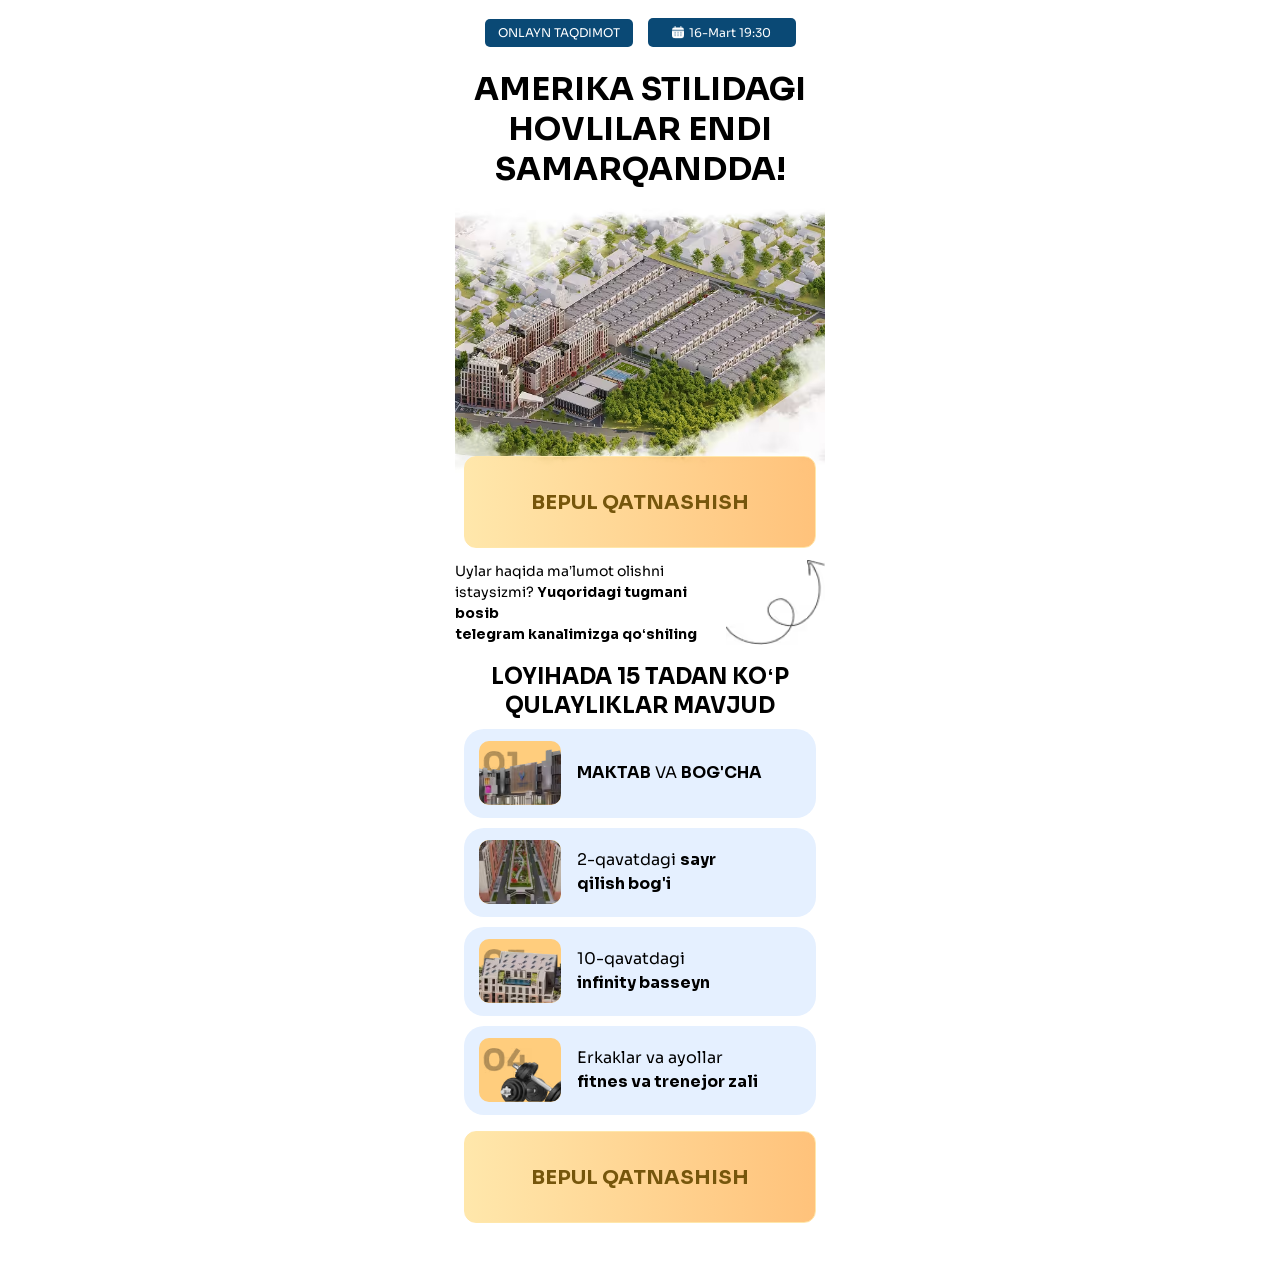
<file: index.html>
<!DOCTYPE html>
<html lang="uz">

<head>
    <meta charset="UTF-8">
    <meta name="viewport" content="width=device-width, initial-scale=1.0">
    <title>Yuksalish Group</title>
    <style>
       *{margin:0;padding:0;box-sizing:border-box}body, html{overflow-x:hidden}.hero{padding-top:18px;padding-bottom:28px}.hero__container{max-width:390px;margin:0 auto;padding:0 10px}.hero__top{display:flex;align-items:center;justify-content:center;margin-bottom:22px;gap:15px}.hero__top-min{border-radius:5px;max-width:148px;display:flex;align-items:center;justify-content:center;gap:5px;width:100%;padding:8px 11px;background-color:#0A4975;color:white}.hero__top-min p{font-family:Sora, sans-serif;font-weight:400;font-size:clamp(11px, 3.5vw, 12px);line-height:100%}.hero__title{font-family:Sora, sans-serif;font-weight:700;font-size:clamp(28px, 8.9vw, 32px);line-height:125%;text-align:center;text-transform:uppercase}.hero__images{max-width:460px;width:100%;height:auto;margin:0 auto;display:flex}.hero__btn{text-decoration:none;max-width:352px;width:100%;border:1.52px solid #FFE7AB;border-radius:12px;background:linear-gradient(89.53deg, #FFE7AB 0.41%, rgba(255, 151, 29, 0.584314) 99.53%), linear-gradient(107.93deg, #FFFFFF -70.77%, rgba(255, 255, 255, 0) 43%);font-family:Sora, sans-serif;font-weight:600;margin:0 auto;display:flex;align-items:center;justify-content:center;margin-bottom:12px;font-size:20px;line-height:100%;color:#76560C;padding:36px 0 34px 0;text-align:center}.hero__info{display:flex;align-items:center;justify-content:center;margin-bottom:18px}.hero__info p{font-family:Sora, sans-serif;font-weight:300;font-size:clamp(11px, 3.5vw, 14px);line-height:150%}.hero__info img{max-width:clamp(80px, 25vw, 99px);width:100%}.hero__info p span{font-weight:700}.hero__content{margin-bottom:16px}.hero__content-title{font-family:Sora, sans-serif;font-weight:700;font-size:22px;line-height:130%;text-align:center;text-transform:uppercase;margin-bottom:9px}.hero__nav{display:flex;flex-direction:column;justify-content:center;align-items:center;gap:10px}.hero__item{background-color:#E5F0FF;border-radius:20px;max-width:352px;width:100%;display:flex;align-items:center;gap:16px;padding:12px 0 13px 15px}.hero__item img{background:#FFCD7D;border-radius:10px}.hero__item p{font-family:Sora, sans-serif;font-weight:400;font-size:16px;line-height:150%}
    </style>
    <link rel="stylesheet" href="./css/main.css" media="print" onload="this.media='all'" />
    <noscript>
        <link rel="stylesheet" href="./css/main.css" />
    </noscript>
</head>

<body>
    <section class="hero">
        <div class="hero__container">
            <div class="hero__top">
                <div class="hero__top-min">
                    <p>ONLAYN TAQDIMOT</p>
                </div>
                <div class="hero__top-min">
                    <img src="./images/calendar.png" loading="lazy" decoding="async" width="12" height="13"
                        alt="calendar">
                    <p>16-Mart 19:30</p>
                </div>
            </div>

            <h1 class="hero__title">Amerika stilidagi hovlilar endi Samarqandda!</h1>

            <img class="hero__images" src="./images/mainImg.avif" loading="lazy" decoding="async" width="460"
                height="316" alt="main Img">

            <a class="hero__btn" style="margin-top: -33px; position: relative; z-index: 5;"
                href="https://t.me/+IgMAcJGWrtZjODMy">
                BEPUL QATNASHISH
            </a>

            <div class="hero__info">
                <p>Uylar haqida ma’lumot olishni <br> istaysizmi? <span>Yuqoridagi tugmani bosib <br> telegram
                        kanalimizga
                        qo‘shiling</span>
                </p>
                <img src="./images/arrow.avif" loading="lazy" decoding="async" alt="arrow">
            </div>


            <div class="hero__content">
                <h2 class="hero__content-title">loyihada 15 tadan ko‘p qulayliklar mavjud</h2>

                <ul class="hero__nav">
                    <li class="hero__item">
                        <img src="./images/info/1.avif" loading="lazy" decoding="async" width="82" height="64"
                            alt="images">
                        <p><b>MAKTAB</b> VA <b>BOG'CHA</b></p>
                    </li>
                    <li class="hero__item">
                        <img src="./images/info/2.avif" loading="lazy" decoding="async" width="82" height="64"
                            alt="images">
                        <p>2-qavatdagi <b>sayr <br> qilish bog'i</b></p>
                    </li>
                    <li class="hero__item">
                        <img src="./images/info/3.avif" loading="lazy" decoding="async" width="82" height="64"
                            alt="images">
                        <p>10-qavatdagi <br> <b>infinity basseyn</b></p>
                    </li>
                    <li class="hero__item">
                        <img src="./images/info/4.avif" loading="lazy" decoding="async" width="82" height="64"
                            alt="images">
                        <p>Erkaklar va ayollar <br> <b>fitnes va trenejor zali</b></p>
                    </li>
                </ul>
            </div>
            <a class="hero__btn" href="https://t.me/+IgMAcJGWrtZjODMy">
                BEPUL QATNASHISH
            </a>
        </div>
    </section>

    <!-- Meta Pixel Code -->
<script defer>
    !function(f,b,e,v,n,t,s)
    {if(f.fbq)return;n=f.fbq=function(){n.callMethod?
    n.callMethod.apply(n,arguments):n.queue.push(arguments)};
    if(!f._fbq)f._fbq=n;n.push=n;n.loaded=!0;n.version='2.0';
    n.queue=[];t=b.createElement(e);t.async=!0;
    t.src=v;s=b.getElementsByTagName(e)[0];
    s.parentNode.insertBefore(t,s)}(window, document,'script',
    'https://connect.facebook.net/en_US/fbevents.js');
    fbq('init', '1287416669921836');
    fbq('track', 'PageView');
    </script>
    <noscript><img height="1" width="1" style="display:none"
    src="https://www.facebook.com/tr?id=1287416669921836&ev=PageView&noscript=1"
    /></noscript>
    <!-- End Meta Pixel Code -->
</body>

</html>
</file>
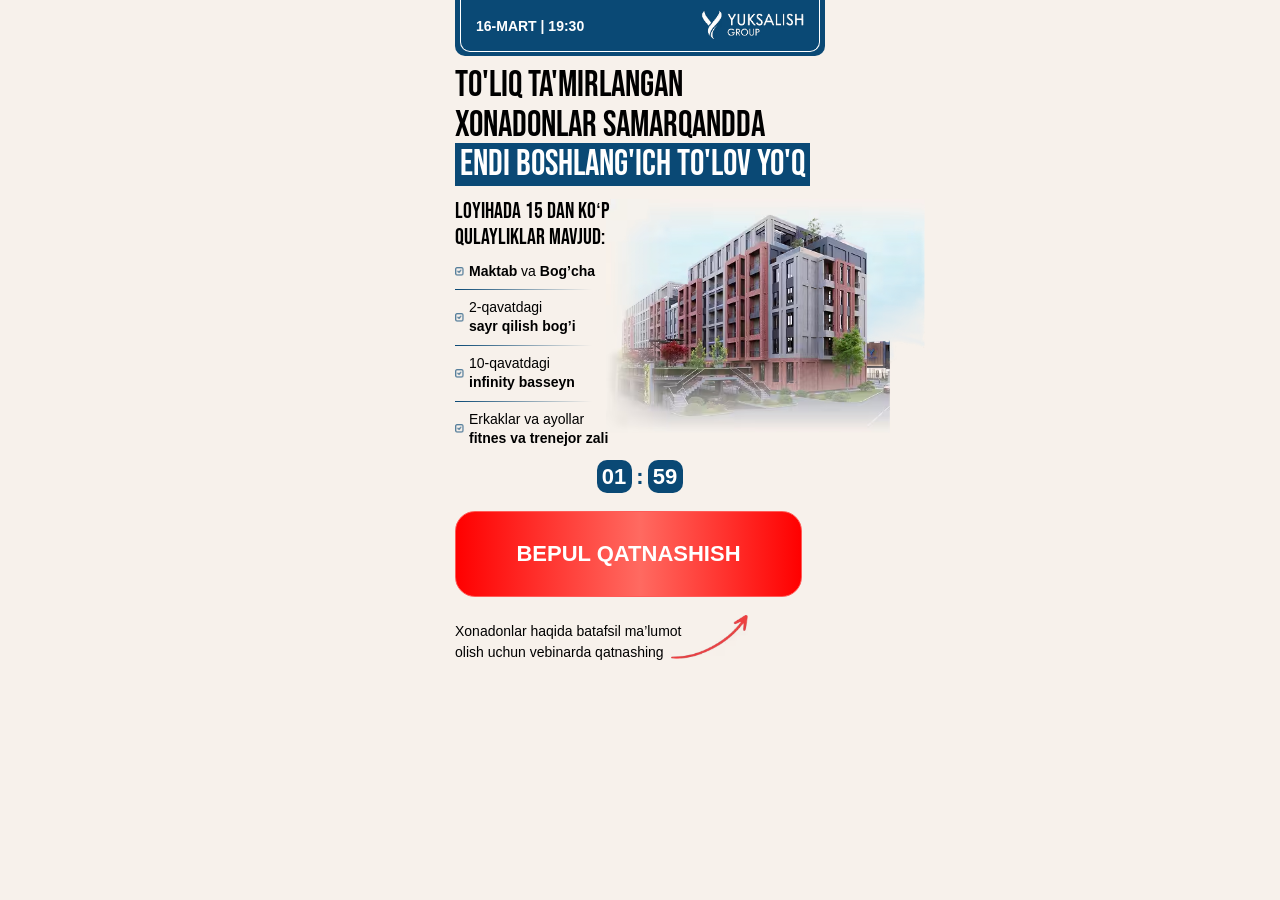
<file: a/index.html>
<!DOCTYPE html>
<html lang="uz">

<head>
    <meta charset="UTF-8">
    <meta name="viewport" content="width=device-width, initial-scale=1.0">
    <title>Yuksalish Group</title>
    <style>
*{margin:0;padding:0;box-sizing:border-box}body, html{overflow-x:hidden}body{background-color:#F7F1EB}.hero{padding-bottom:31px}.hero__container{max-width:390px;margin:0 auto;padding:0 10px}.hero__top{background-color:#0A4975;border-radius:0 0 10px 10px;padding:0 5px 4px 5px;margin-bottom:10px}.hero__top-min{display:flex;align-items:center;justify-content:space-between;border:0.5px solid #FFFFFF;border-radius:0 0 10px 10px;border-top:none;padding:10px 15px 10px 15px}.hero__top-min p{font-family:Montserrat, sans-serif;font-weight:600;font-size:14px;line-height:100%;text-transform:uppercase;color:white}.hero__title{font-family:"Bebas Neue" , sans-serif;font-weight:400;font-size:clamp(30px, 9.4vw, 36px);line-height:110%;text-transform:uppercase;margin-bottom:14px}.hero__title span{color:white;background-color:#0A4975;padding:0 5px 0 5px}.hero__content{position:relative;margin-bottom:13px}.hero__content h2{font-family:"Bebas Neue" , sans-serif;font-weight:400;font-size:22px;position:relative;z-index:4;line-height:120%;margin-bottom:10px}.hero__nav{display:flex;flex-direction:column;gap:8px;list-style:none;position:relative;z-index:4}.hero__item{display:flex;align-items:center;gap:5px;position:relative;padding-bottom:10px}.hero__items{display:flex;align-items:center;gap:5px}.hero__item::after{content:"";position:absolute;left:0;max-width:137px;width:100%;right:0;bottom:0;height:1px;background:linear-gradient(90deg, #0A4975 0%, rgba(10, 73, 117, 0) 100%)}.hero__item p{font-family:Inter, sans-serif;font-weight:400;font-size:14px;line-height:135%}.hero__items p{font-family:Inter, sans-serif;font-weight:400;font-size:14px;line-height:135%}.timer{padding-top:10px;padding-bottom:10px;margin:0 auto}.timer-span{color:#0A4975;font-family:Inter, sans-serif;font-weight:600;font-size:22px;line-height:100%}.timer spans{background-color:#0A4975;border-radius:10px;padding:4px 6px 4px 5px;font-family:Inter, sans-serif;font-weight:600;font-size:22px;line-height:100%;color:white}.hero__btn{max-width:347px;width:100%;border-radius:20px;border:1px solid #FF5B57;padding:28px 0;color:white;font-family:Montserrat, sans-serif;font-weight:700;font-size:22px;line-height:130%;text-transform:uppercase;background:linear-gradient(90deg, #FF0000 0%, #FF6A61 53.37%, #FF0000 100%);text-decoration:none;background:linear-gradient(90deg, #FF0000 0%, #FF6A61 53.37%, #FF0000 100%);display:inline-block;text-align:center;margin-bottom:24px}.hero__images{position:absolute;right:-100px;top:0}.hero__info{display:flex;align-items:center}.hero__info p{font-family:Montserrat, sans-serif;font-weight:500;font-size:14px;line-height:150%}.hero__info img{margin-top:-10px;margin-left:-10px;max-width:77px;height:44px;width:100%}
    </style>
    <link rel="stylesheet" href="./css/main.css" media="print" onload="this.media='all'" />
    <noscript>
        <link rel="stylesheet" href="./css/main.css" />
    </noscript>
</head>

<body>

    <main>
        <section class="hero">
            <div class="hero__container">
                <div class="hero__top">
                    <div class="hero__top-min">
                        <p>16-Mart | 19:30</p>

                        <img src="../c/images/logo.avif" loading="lazy" decoding="async" width="103" height="31"
                            alt="logo">
                    </div>
                </div>


                <h1 class="hero__title">To'liq ta'mirlangan <br> xonadonlar Samarqandda <br>
                    <span>Endi boshlang'ich to'lov yo'q</span>
                </h1>

                <div class="hero__content">
                    <h2>Loyihada 15 dan ko‘p <br> qulayliklar mavjud:</h2>
                    <ul class="hero__nav">
                        <li class="hero__item">
                            <img src="./images/verfiy.png" loading="lazy" decoding="async" width="9" height="9"
                                alt="verfiy">
                            <p><b>Maktab</b> va <b>Bog’cha</b></p>
                        </li>
                        <li class="hero__item">
                            <img src="./images/verfiy.png" loading="lazy" decoding="async" width="9" height="9"
                                alt="verfiy">
                            <p>2-qavatdagi <br> <b>sayr qilish bog’i</b></p>
                        </li>
                        <li class="hero__item">
                            <img src="./images/verfiy.png" loading="lazy" decoding="async" width="9" height="9"
                                alt="verfiy">
                            <p>10-qavatdagi <br> <b>infinity basseyn</b></p>
                        </li>
                        <li class="hero__items">
                            <img src="./images/verfiy.png" loading="lazy" decoding="async" width="9" height="9"
                                alt="verfiy">
                            <p>Erkaklar va ayollar <br> <b>fitnes va trenejor zali</b></p>
                        </li>
                        <div class="timer" id="timer">
                            <spans data-mm>02</spans>
                            <span class="timer-span">:</span>
                            <spans data-ss>00</spans>
                        </div>
                    </ul>
                    

                    <div class="hero__box">
                        <img class="hero__images" src="./images/mainImg.avif" loading="lazy" decoding="async"
                            width="319" height="234" alt="images">

                       
                    </div>
                </div>

                <a class="hero__btn" href="https://t.me/+u7U8guTQaegxYTUy">
                    Bepul qatnashish
                </a>


                <div class="hero__info">
                    <p>Xonadonlar haqida batafsil ma’lumot <br> olish uchun vebinarda qatnashing</p>
                    <img src="./images/arrow.avif" loading="lazy" decoding="async" alt="arrow">
                </div>
            </div>
        </section>
    </main>

    <script defer>
        document.addEventListener("DOMContentLoaded", (() => { const t = document.getElementById("timer"); if (!t) return; const e = t.querySelector("[data-mm]"), n = t.querySelector("[data-ss]"); if (!e || !n) return; let r = 120; function o() { const t = String(Math.floor(r / 60)).padStart(2, "0"), o = String(r % 60).padStart(2, "0"); e.textContent = t, n.textContent = o } o(); const a = setInterval((() => { if (r--, r <= 0) return r = 0, o(), void clearInterval(a); o() }), 1e3) }));
    </script>

    <!-- Meta Pixel Code -->
    <script defer>
        !function (f, b, e, v, n, t, s) {
            if (f.fbq) return; n = f.fbq = function () {
                n.callMethod ?
                n.callMethod.apply(n, arguments) : n.queue.push(arguments)
            };
            if (!f._fbq) f._fbq = n; n.push = n; n.loaded = !0; n.version = '2.0';
            n.queue = []; t = b.createElement(e); t.async = !0;
            t.src = v; s = b.getElementsByTagName(e)[0];
            s.parentNode.insertBefore(t, s)
        }(window, document, 'script',
            'https://connect.facebook.net/en_US/fbevents.js');
        fbq('init', '2812460715761352');
        fbq('track', 'PageView');
    </script>
    <noscript><img height="1" width="1" style="display:none"
            src="https://www.facebook.com/tr?id=2812460715761352&ev=PageView&noscript=1" /></noscript>
    <!-- End Meta Pixel Code -->
</body>

</html>
</file>
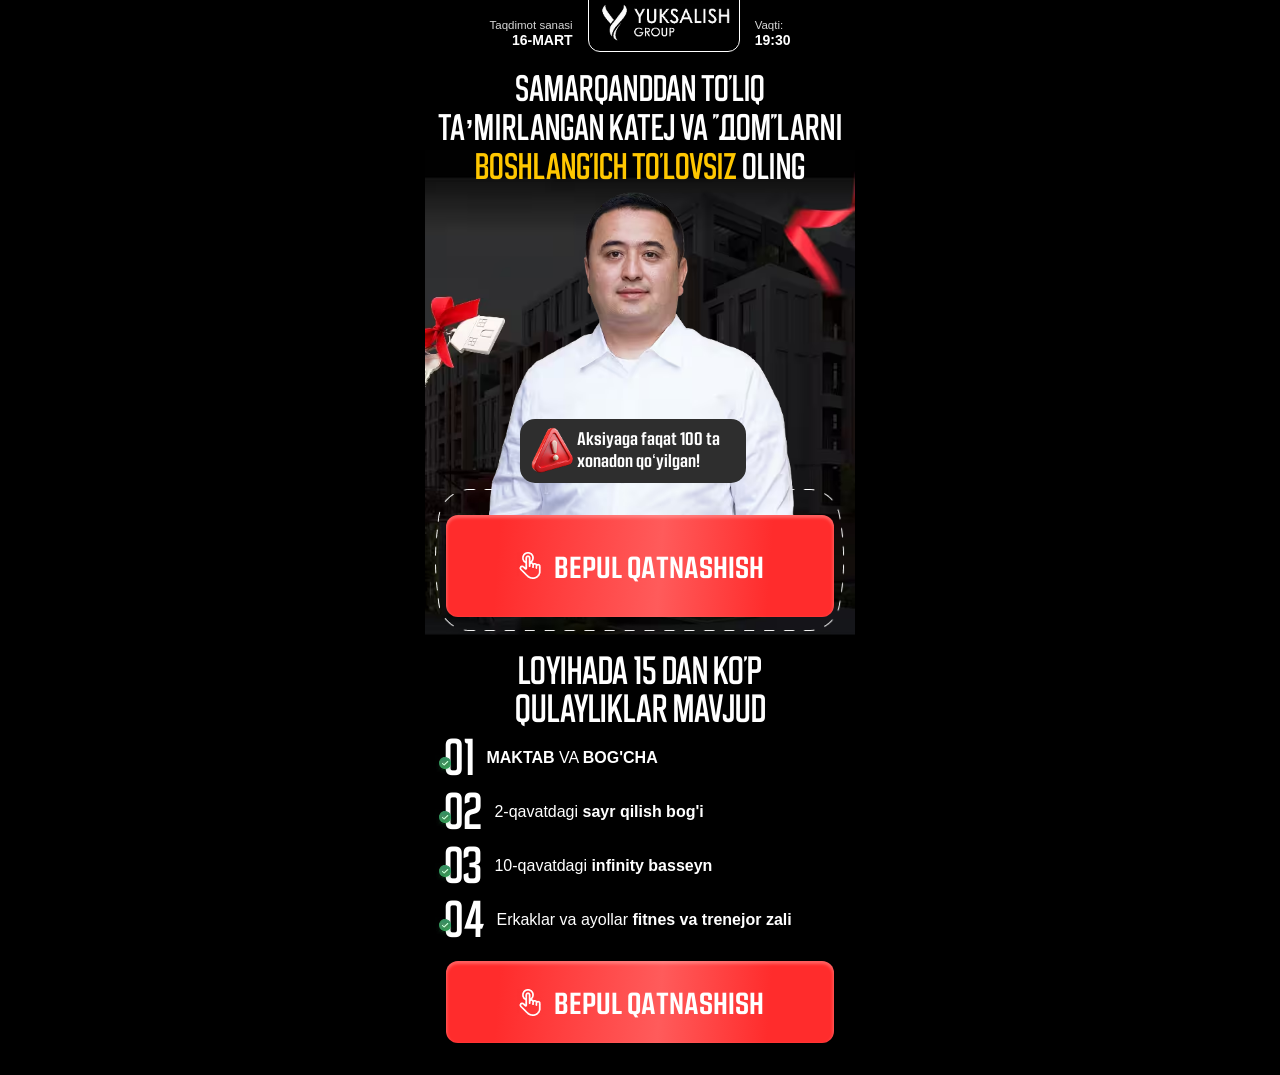
<file: b/index.html>
<!DOCTYPE html>
<html lang="uz">

<head>
    <meta charset="UTF-8">
    <meta name="viewport" content="width=device-width, initial-scale=1.0">
    <title>Yuksalish Group</title>
    <style>
*{padding:0;margin:0;box-sizing:border-box}body{background-color:black;color:white}.hero{padding-bottom:32px}.hero__container{max-width:430px;margin:0 auto;padding:0 10px}.hero__top{display:flex;align-items:center;justify-content:center;gap:15px;margin-bottom:17px;padding-top:15px}.hero__top-min p{font-family:Montserrat, sans-serif;font-weight:400;font-size:11.5px;line-height:100%;color:#D7D7D7;margin-bottom:2px}.hero__top-min h3{font-family:Montserrat, sans-serif;font-weight:700;font-size:clamp(13.5px, 3.5vw, 14px);line-height:100%;text-align:right;text-transform:uppercase}.hero__top-name{padding:8px 9px 4px 12px;border:0.64px solid;border-image-source:linear-gradient(358.62deg, #FFFFFF -9.94%, rgba(156, 156, 156, 0.5) 59.7%), linear-gradient(180deg, rgba(0, 0, 0, 0.2) 62.5%, rgba(0, 0, 0, 0) 100%);border-radius:0 0 12px 12px;margin-top:-20px}.hero__title{font-family:Buyan, sans-serif;font-weight:700;font-size:clamp(22.5px, 7vw, 30px);position:relative;z-index:3;line-height:130%;text-align:center;text-transform:uppercase}.hero__title span{color:#FFC700}.hero__box{position:relative;margin:0 auto;display:flex;flex-direction:column;align-items:center;padding:30}.hero__images{max-width:clamp(254px, 79vw, 323px);width:100%;position:relative;height:auto;z-index:4}.hero__gift{max-width:226px;width:100%;padding:8px 11px 10px 11px;border-radius:15px;background-color:#2E2E2E;position:absolute;z-index:4;display:flex;align-items:center;gap:4px;top:clamp(175px, 55vw, 233px);left:clamp(50px, 16vw, 85px)}.hero__gift p{font-family:Kuunari, sans-serif;font-weight:400;font-size:clamp(13px, 4.5vw, 18px);line-height:120%}.hero__btn-box{margin-bottom:17px;margin-top:-67px;max-width:420px;width:100%;height:auto;position:relative;z-index:25}.hero__registerBtn{text-decoration:none;max-width:388px;width:100%;border-radius:12px;background:linear-gradient(94.13deg, #FF2C2C 13.8%, #FF5B5B 55.11%, #FF2C2C 83%);box-shadow:0px 4px 0px 0px #FF2323;box-shadow:0px 2px 3px 1px #FFFFFF40 inset;border:none;cursor:pointer;display:flex;align-items:center;justify-content:center;gap:10px;font-family:Kuunari, sans-serif;font-weight:700;font-size:clamp(23px, 7.5vw, 30px);line-height:100%;text-transform:uppercase;color:white;margin:0 auto;padding:36px 0}.hero__borderWrap{position:absolute;width:100%;max-width:420px;margin:0 auto}.hero__border{position:absolute;bottom:3px;left:40%;transform:translateX(-40%);max-width:420px;width:100%;height:auto}.hero__info{padding-top:17px;display:flex;flex-direction:column}.hero__info-title{font-family:Buyan, sans-serif;font-weight:400;font-size:32px;line-height:120%;text-align:center;margin-bottom:6px;text-transform:uppercase;color:white}.hero__nav{display:flex;flex-direction:column;gap:5px;margin-bottom:17px}.hero__item{display:flex;align-items:center;gap:12px}.hero__item-min span{font-family:Buyan, sans-serif;font-weight:400;font-size:clamp(35px, 10vw, 42px);line-height:114%;color:white;text-align:center;text-transform:uppercase}.hero__item-min img{margin-right:-15px;position:relative;z-index:2;object-fit:cover}.hero__item p{font-family:Montserrat, sans-serif;font-weight:400;font-size:clamp(13px, 4vw, 16px);line-height:150%}.hero__bg{position:absolute;max-width:430px;width:100%;height:auto;top:150px;left:50%;transform:translateX(-50%)}@media (max-width:400px){.hero__registerBtn{max-width:325px;padding:39px 10px}}@media (max-width:340px){.hero__top-name{padding:8px 9px}.hero__registerBtn{padding:30px 0;max-width:270px}.hero__btn-box{padding-bottom:7px}.hero__gift{max-width:200px}}
    </style>
    <link rel="stylesheet" href="./css/main.css" media="print" onload="this.media='all'" />
    <noscript>
        <link rel="stylesheet" href="./css/main.css" />
    </noscript>
</head>

<body>

    <main>
        <section class="hero">
            <div class="" style="position: relative;">
                <img class="hero__bg" src="./images/bg.avif" loading="lazy" decoding="async" width="886" height="485"
                    alt="bg">
            </div>
            <div class="hero__container">
                <div class="hero__top">
                    <div class="hero__top-min">
                        <p>Taqdimot sanasi</p>
                        <h3>16-Mart</h3>
                    </div>

                    <div class="hero__top-name">
                        <img src="./images/logo.avif" loading="lazy" decoding="async" width="129" height="39"
                            alt="logo">
                    </div>

                    <div class="hero__top-min">
                        <p>Vaqti:</p>
                        <h3>19:30</h3>
                    </div>
                </div>

                <h1 class="hero__title">
                    Samarqanddan to'liq <br> ta’mirlangan katej va ''дом''larni <br> <span>boshlang'ich to'lovsiz</span>
                    oling
                </h1>


                <div class="hero__box">
                    <img class="hero__images" src="./images/speaker.avif" loading="lazy" decoding="async" width="323"
                        height="396" alt="speaker">


                    <div class="hero__gift">
                        <img src="./images/info.png" loading="lazy" decoding="async" width="42" height="46" alt="gift">
                        <p>Aksiyaga <b>faqat 100 ta</b> xonadon qo‘yilgan!</p>
                    </div>

                    <img src="./images/boder.avif" class="hero__border" alt="">
                    <div class="hero__borderWrap" style="position: relative;">

                        <div class="hero__btn-box">

                            <a href="https://t.me/+A6-iNjfIjxoxODBi" class="hero__registerBtn">
                                <img src="./images/cursor.avif" loading="lazy" decoding="async" width="27" height="27"
                                    alt="cursor">
                                Bepul qatnashish
                            </a>
                        </div>
                    </div>

                </div>

                <div class="hero__info">
                    <h2 class="hero__info-title">Loyihada 15 dan ko'p <br> qulayliklar mavjud</h2>

                    <ul class="hero__nav">
                        <li class="hero__item">
                            <p class="hero__item-min">
                                <img src="./images/verfiy.avif" loading="lazy" decoding="async" alt="verviy">
                                <span>01</span>
                            </p>

                            <p><b>MAKTAB</b> VA <b>BOG'CHA</b></p>
                        </li>
                        <li class="hero__item">
                            <p class="hero__item-min">
                                <img src="./images/verfiy.avif" loading="lazy" decoding="async" alt="verviy">
                                <span>02</span>
                            </p>

                            <p>2-qavatdagi <b>sayr qilish bog'i</b></p>
                        </li>
                        <li class="hero__item">
                            <p class="hero__item-min">
                                <img src="./images/verfiy.avif" loading="lazy" decoding="async" alt="verviy">
                                <span>03</span>
                            </p>

                            <p>10-qavatdagi <b>infinity basseyn</b></p>
                        </li>
                        <li class="hero__item">
                            <p class="hero__item-min">
                                <img src="./images/verfiy.avif" loading="lazy" decoding="async" alt="verviy">
                                <span>04</span>
                            </p>

                            <p>Erkaklar va ayollar <b>fitnes va trenejor zali</b></p>
                        </li>
                    </ul>

                    <a href="https://t.me/+A6-iNjfIjxoxODBi" class="hero__registerBtn" style="padding: 26px 0;">
                        <img src="./images/cursor.avif" loading="lazy" decoding="async" width="27" height="27"
                            alt="cursor">
                        Bepul qatnashish
                    </a>
                </div>
            </div>

        </section>
    </main>


    <!-- Meta Pixel Code -->
    <script defer>
        !function (f, b, e, v, n, t, s) {
            if (f.fbq) return; n = f.fbq = function () {
                n.callMethod ?
                n.callMethod.apply(n, arguments) : n.queue.push(arguments)
            };
            if (!f._fbq) f._fbq = n; n.push = n; n.loaded = !0; n.version = '2.0';
            n.queue = []; t = b.createElement(e); t.async = !0;
            t.src = v; s = b.getElementsByTagName(e)[0];
            s.parentNode.insertBefore(t, s)
        }(window, document, 'script',
            'https://connect.facebook.net/en_US/fbevents.js');
        fbq('init', '890375490475428');
        fbq('track', 'PageView');
    </script>
    <noscript><img height="1" width="1" style="display:none"
            src="https://www.facebook.com/tr?id=890375490475428&ev=PageView&noscript=1" /></noscript>
    <!-- End Meta Pixel Code -->
</body>

</html>
</file>
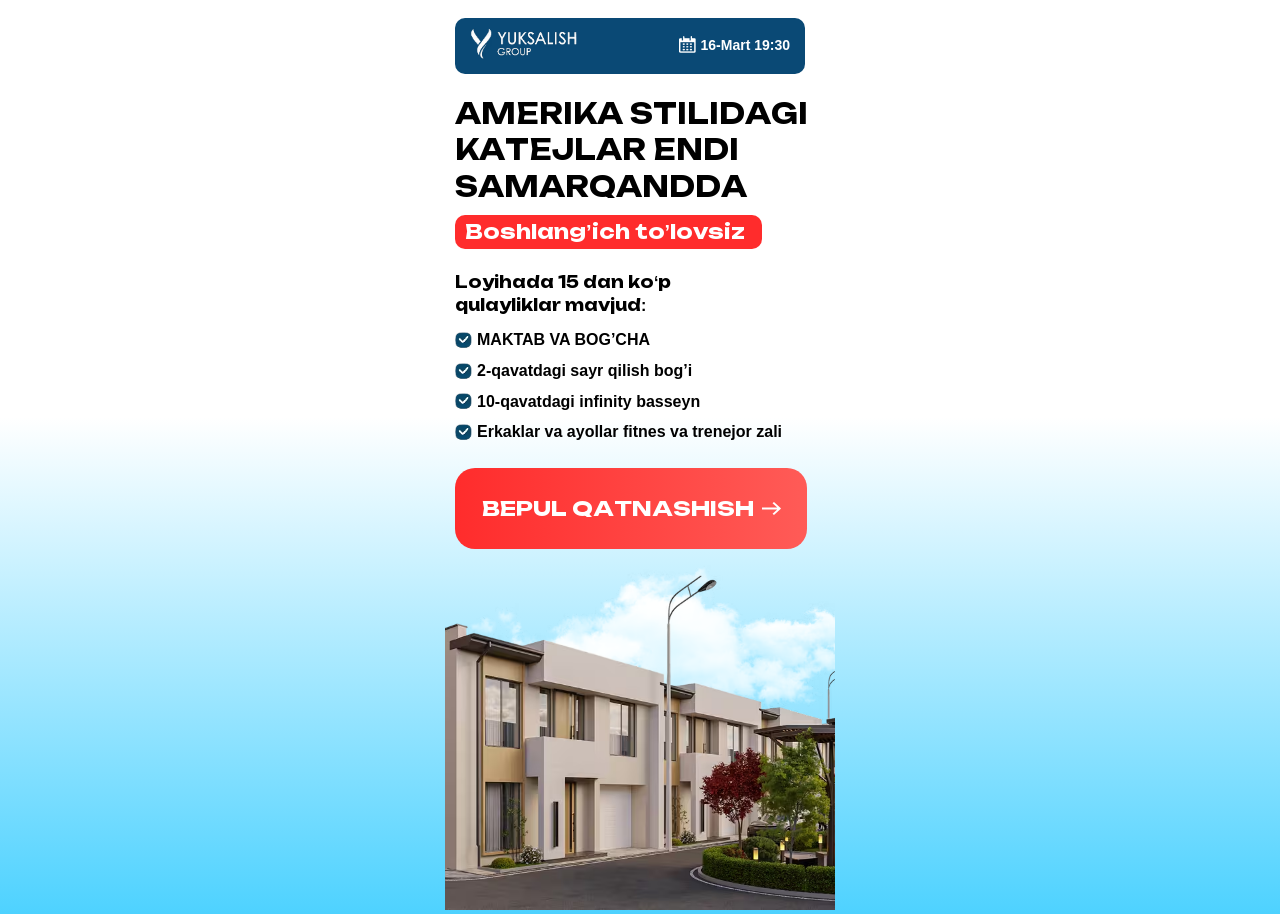
<file: c/index.html>
<!DOCTYPE html>
<html lang="uz">

<head>
    <meta charset="UTF-8">
    <meta name="viewport" content="width=device-width, initial-scale=1.0">
    <title>Yuksalish Group</title>

    <style>
*{margin:0;padding:0;box-sizing:border-box}html, body{overflow-x:hidden}body{background:linear-gradient(180deg, rgba(78, 210, 255, 0) 45.66%, #4ED2FF 100%)}.container{max-width:390px;margin:0 auto;padding:0 10px}.containers{max-width:390px;margin:0 auto}.hero{padding-top:18px}.hero__top{display:flex;align-items:center;justify-content:space-between;max-width:350px;width:100%;border-radius:10px;padding:10px 15px 13px 15px;background-color:#0A4975;margin-bottom:22px;color:white}.hero__top-min{display:flex;align-items:center;gap:5px}.hero__top-min p{font-family:Gilroy, sans-serif;font-weight:600;font-size:14px;line-height:114%;margin-top:3px}.hero__title{font-family:"FindSans Pro" , sans-serif;font-weight:700;font-size:clamp(23px, 7.4vw, 28px);line-height:130%;text-transform:uppercase;margin-bottom:10px}.hero__text{font-family:"FindSans Pro" , sans-serif;font-weight:700;font-size:clamp(18px, 4.5vw, 20px);line-height:100%;color:white;padding:7px 10px;border-radius:10px;background-color:#FF2C2C;max-width:307px;width:100%;margin-bottom:22px}.hero__content-title{font-family:"FindSans Pro" , sans-serif;font-weight:700;font-size:16px;line-height:140%;margin-bottom:14px}.hero__nav{display:flex;flex-direction:column;gap:10px;margin-bottom:25px}.hero__item{display:flex;align-items:center;gap:5px}.hero__item p{font-family:Inter, sans-serif;font-weight:600;font-size:clamp(13.5px, 4.2vw, 16px);line-height:130%}.hero__btn{max-width:352px;width:100%;border-radius:20px;text-decoration:none;cursor:pointer;border:none;background:linear-gradient(90deg, #FF2C2C 0%, #FF5B57 100%);display:flex;align-items:center;gap:8px;font-family:"FindSans Pro" , sans-serif;font-weight:700;font-size:clamp(19px, 6vw, 21px);line-height:100%;text-transform:uppercase;color:white;padding:30px 0;display:flex;align-items:center;justify-content:center}.hero__images{max-width:492px;width:100%;height:auto}
    </style>
    <link rel="stylesheet" href="./css/main.css" media="print" onload="this.media='all'" />
    <noscript>
        <link rel="stylesheet" href="./css/main.css" />
    </noscript>
</head>

<body>
    <main>
        <section class="hero">
            <div class="hero__container container">
                <div class="hero__top">
                    <img src="./images/logo.avif" loading="lazy" decoding="async" width="107" height="33" alt="logo">

                    <div class="hero__top-min">
                        <img src="./images/calendar.png" loading="lazy" decoding="async" width="17" height="17"
                            alt="calendar">
                        <p>16-Mart 19:30</p>
                    </div>
                </div>

                <h1 class="hero__title">Amerika stilidagi <br> katejlar endi <br>
                    samarqandda
                </h1>
                <p class="hero__text">Boshlang’ich to’lovsiz</p>


                <div class="hero__content">
                    <h2 class="hero__content-title">Loyihada 15 dan ko‘p <br> qulayliklar mavjud:</h2>
                    <ul class="hero__nav">
                        <li class="hero__item">
                            <img src="./images/verfiy.avif" loading="lazy" decoding="async" width="17" height="17"
                                alt="verfiy">
                            <p>MAKTAB VA BOG’CHA</p>
                        </li>
                        <li class="hero__item">
                            <img src="./images/verfiy.avif" loading="lazy" decoding="async" width="17" height="17"
                                alt="verfiy">
                            <p>2-qavatdagi sayr qilish bog’i</p>
                        </li>
                        <li class="hero__item">
                            <img src="./images/verfiy.avif" loading="lazy" decoding="async" width="17" height="17"
                                alt="verfiy">
                            <p>10-qavatdagi infinity basseyn</p>
                        </li>
                        <li class="hero__item">
                            <img src="./images/verfiy.avif" loading="lazy" decoding="async" width="17" height="17"
                                alt="verfiy">
                            <p>Erkaklar va ayollar fitnes va trenejor zali</p>
                        </li>
                    </ul>
                </div>

                <a class="hero__btn" href="https://t.me/+ZEIvlkghXgE4ZDgy">
                    Bepul qatnashish
                    <svg width="19" height="13" viewBox="0 0 19 13" fill="none" xmlns="http://www.w3.org/2000/svg">
                        <path fill-rule="evenodd" clip-rule="evenodd"
                            d="M18.3003 5.85328L11.967 0L10.5675 1.29341L15.2114 5.58542H0V7.41457H15.2114L10.5675 11.7066L11.967 13L18.3003 7.14671L19 6.5L18.3003 5.85328Z"
                            fill="white" />
                    </svg>
                </a>


            </div>
            <div class="containers">
                <img class="hero__images" src="./images/mainImg.avif" loading="lazy" decoding="async" width="539"
                    height="384" alt="mainImg">
            </div>
        </section>
    </main>


  <!-- Meta Pixel Code -->
<script defer>
    !function(f,b,e,v,n,t,s)
    {if(f.fbq)return;n=f.fbq=function(){n.callMethod?
    n.callMethod.apply(n,arguments):n.queue.push(arguments)};
    if(!f._fbq)f._fbq=n;n.push=n;n.loaded=!0;n.version='2.0';
    n.queue=[];t=b.createElement(e);t.async=!0;
    t.src=v;s=b.getElementsByTagName(e)[0];
    s.parentNode.insertBefore(t,s)}(window, document,'script',
    'https://connect.facebook.net/en_US/fbevents.js');
    fbq('init', '2812460715761352');
    fbq('track', 'PageView');
    </script>
    <noscript><img height="1" width="1" style="display:none"
    src="https://www.facebook.com/tr?id=2812460715761352&ev=PageView&noscript=1"
    /></noscript>
    <!-- End Meta Pixel Code -->
</body>

</html>
</file>
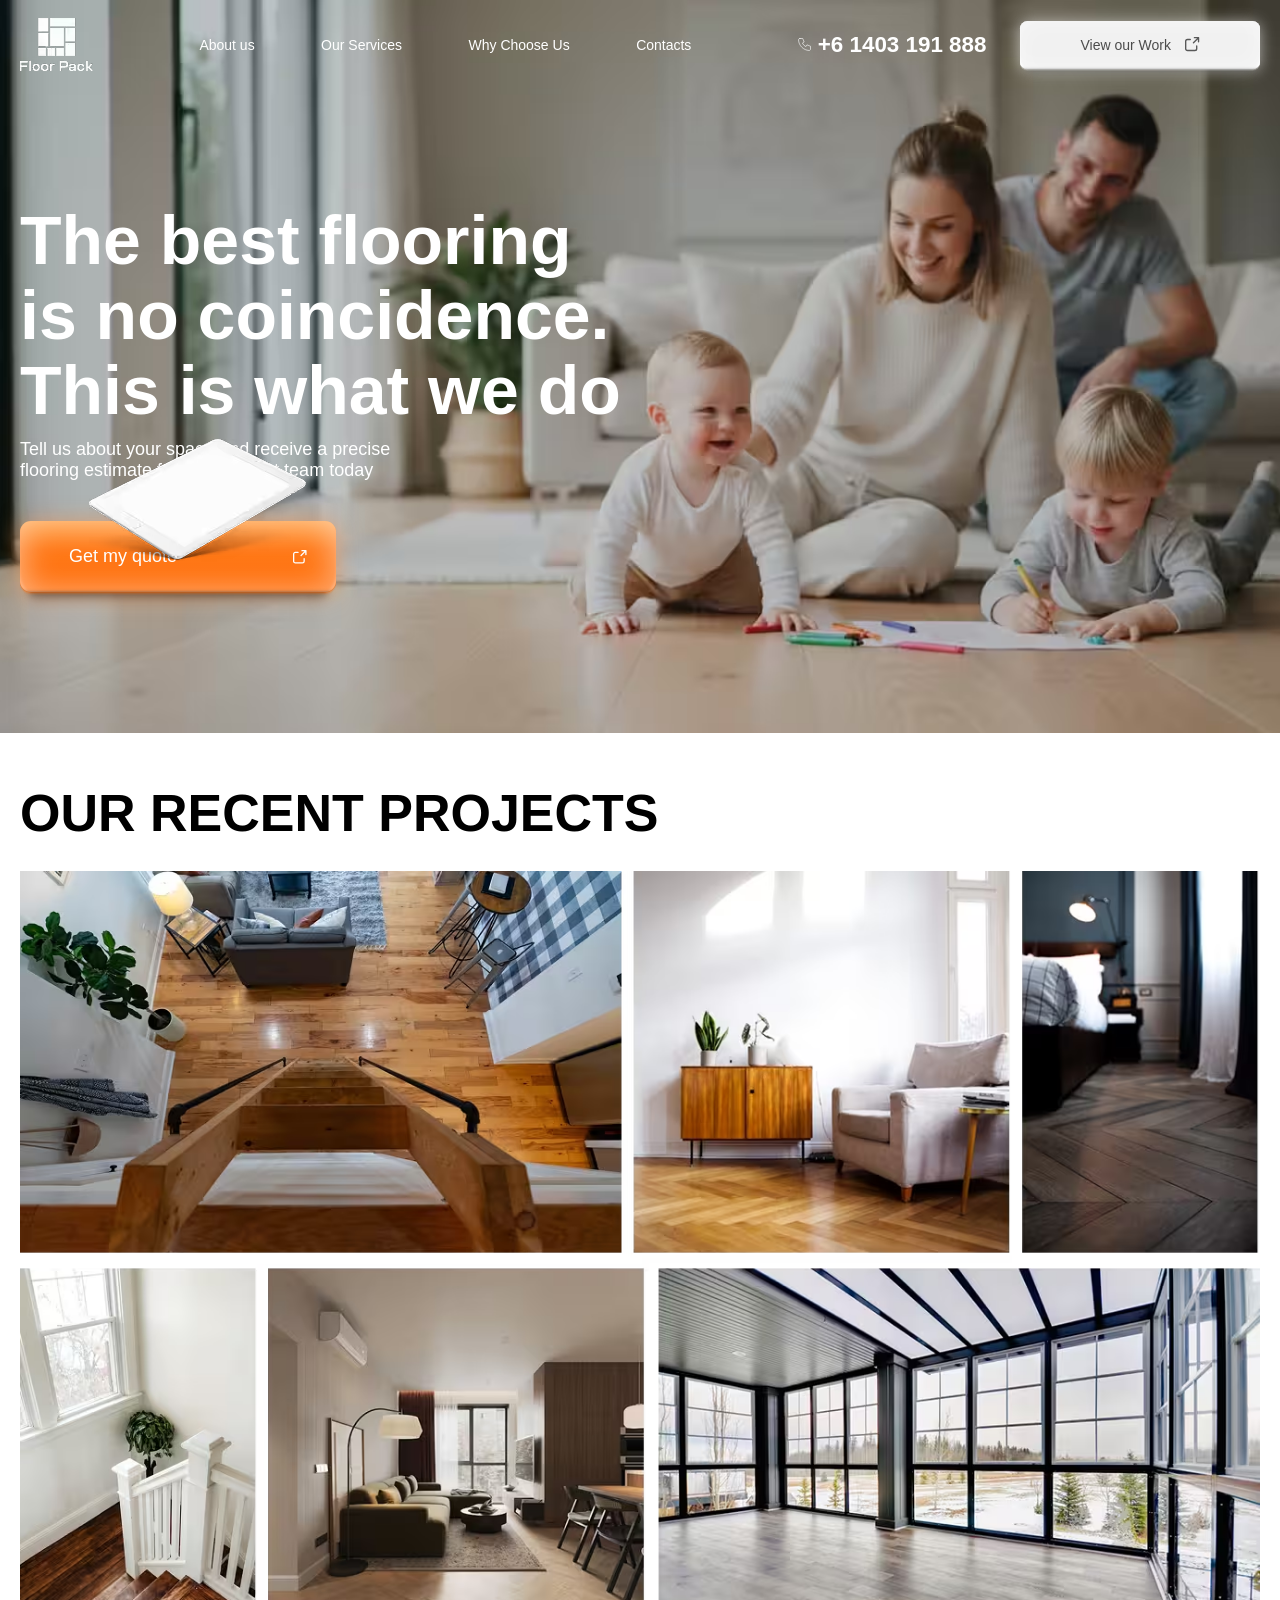
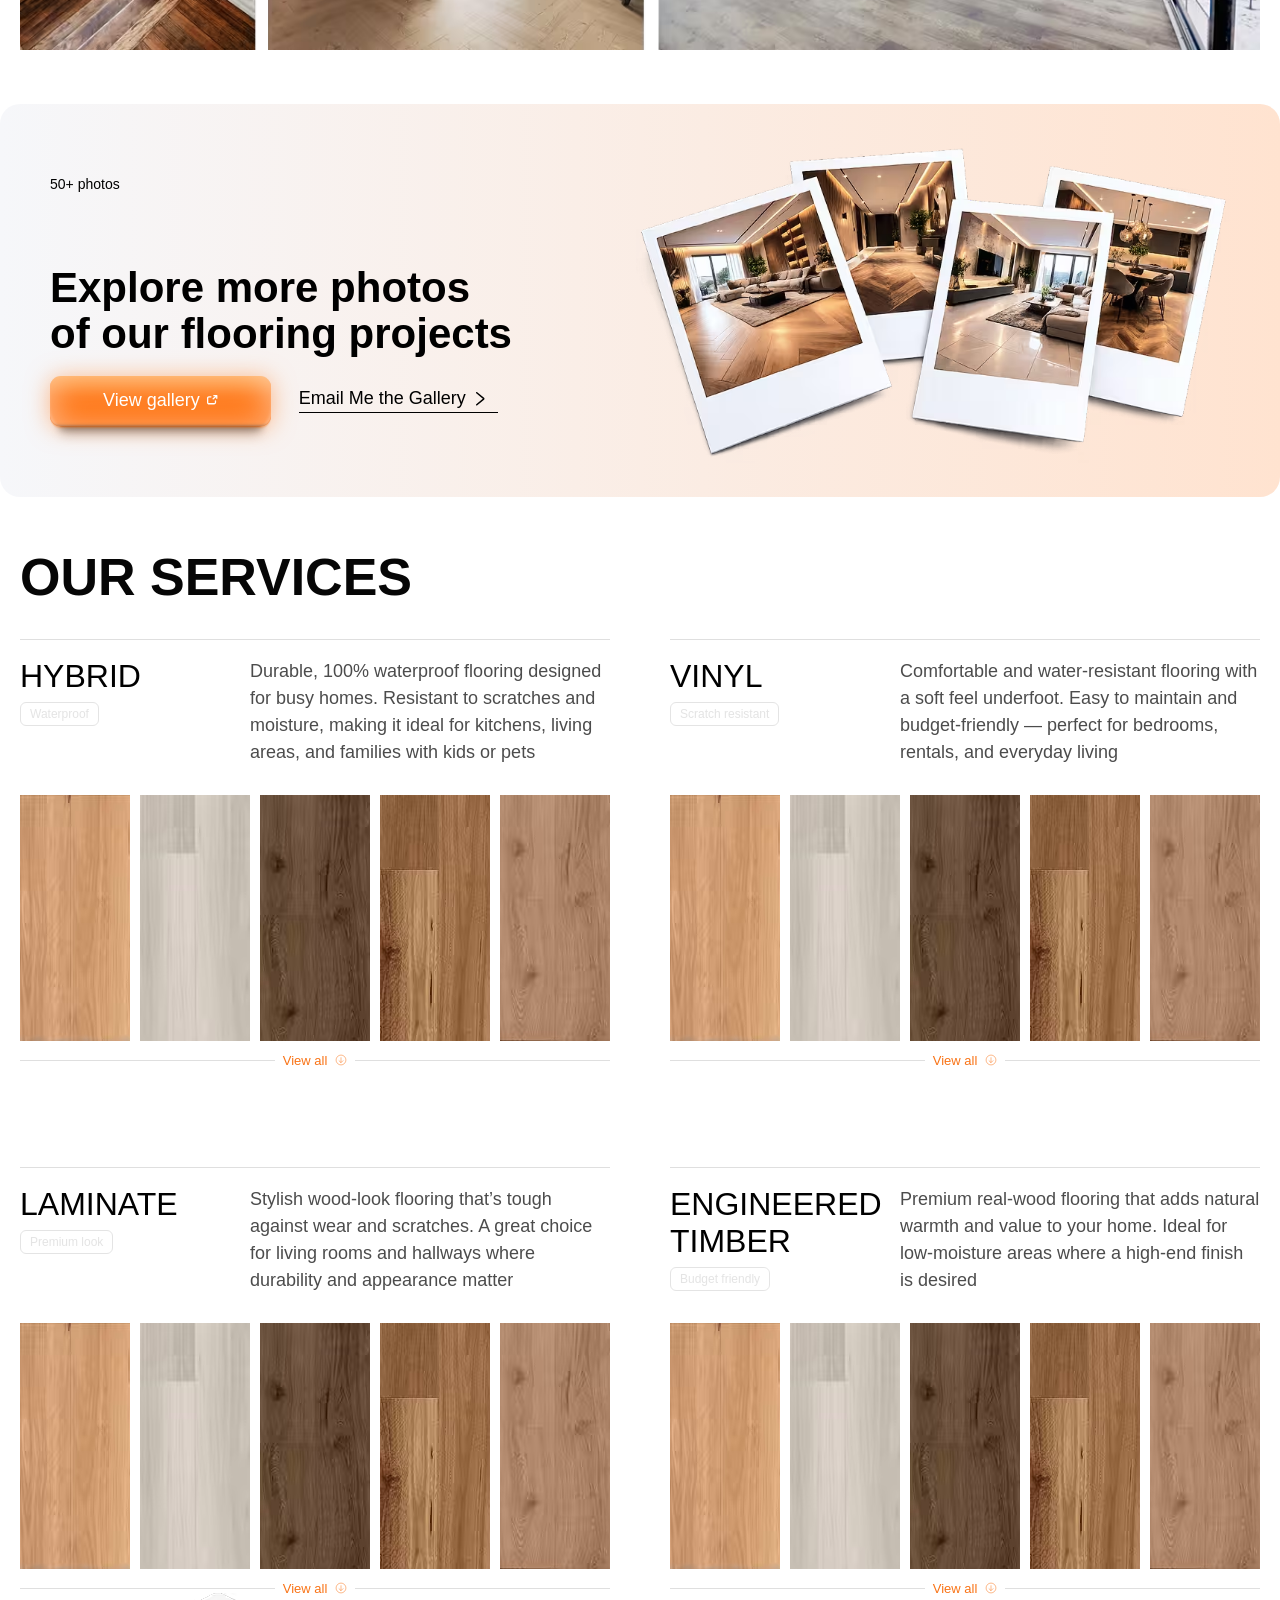
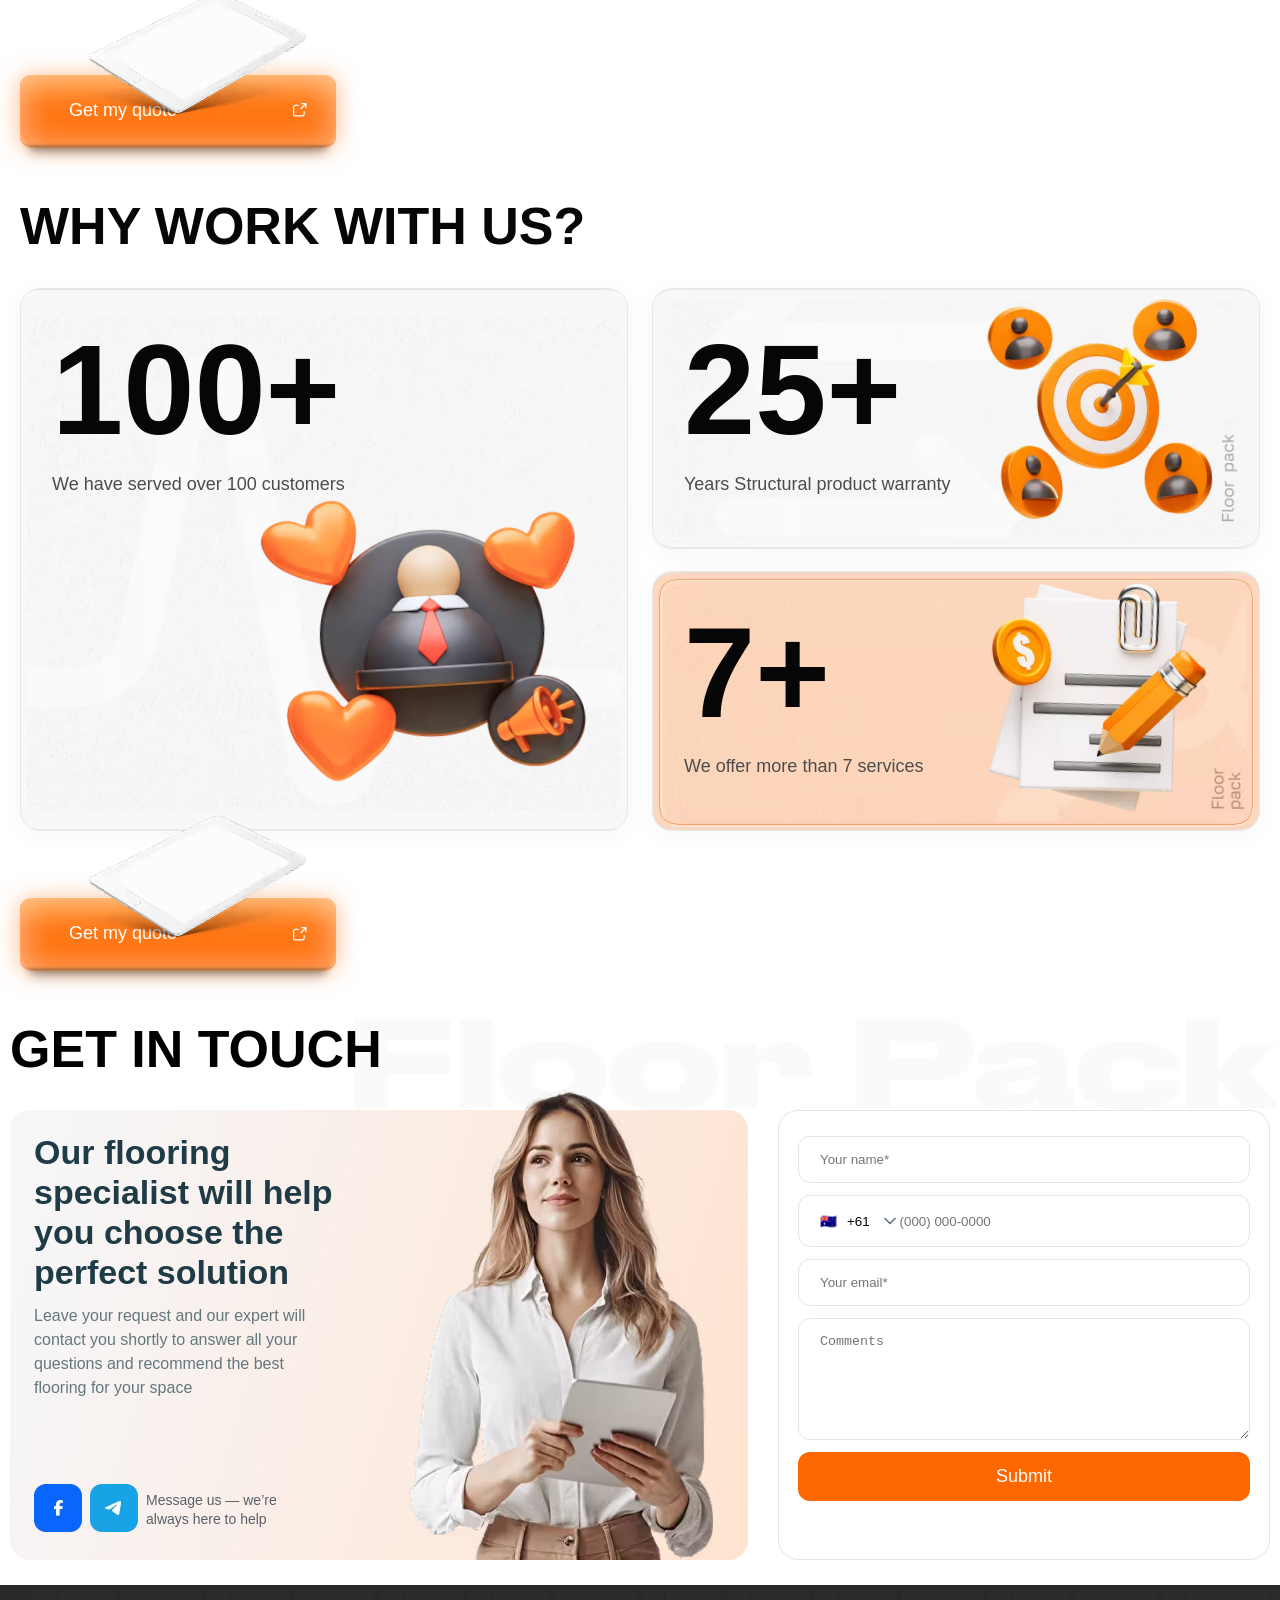
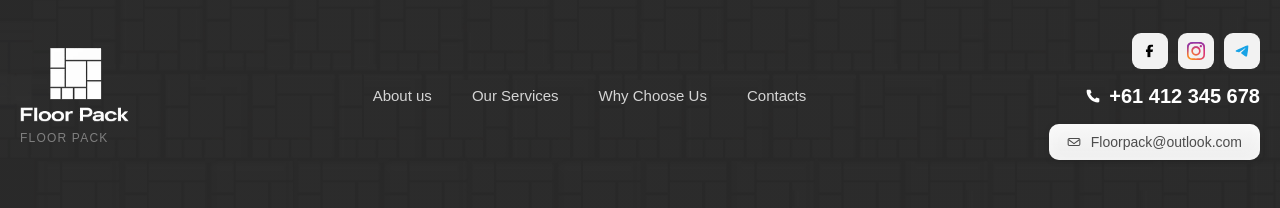
<file: Floor-Pack-main/index.html>
<!DOCTYPE html>
<html lang="uz">

<head>
  <meta charset="UTF-8">
  <meta name="viewport" content="width=device-width, initial-scale=1.0">
  <title>Floor Pack</title>
  <link rel="stylesheet" href="./css/main.css" media="print" onload="this.media='all'" />
  <noscript>
    <link rel="stylesheet" href="./css/main.css" />
  </noscript>
</head>

<body>


  <div class="wrapper">
    <header class="header">
      <div class="header__container container">
        <a href="./index.html" class="header__logo">
          <img src="./images/header/header__logo.avif" alt="img" class="">
        </a>
        <ul class="nav__list">
          <li class="nav__item">
            <a href="#" class="nav__link">About us</a>
          </li>
          <li class="nav__item">
            <a href="#" class="nav__link">Our Services</a>
          </li>
          <li class="nav__item">
            <a href="#" class="nav__link">Why Choose Us</a>
          </li>
          <li class="nav__item">
            <a href="#" class="nav__link">Contacts</a>
          </li>
        </ul>
        <div class="header__buttons">
          <a href="tel:+6 1403 191 888" class="header__buttons__link">
            <img src="./images/header/heade__cal.svg" alt="img">
            +6 1403 191 888
          </a>
          <a href="#" class="header__buttons__btn">
            View our Work
            <img src="./images/header/header__arrow.svg" alt="img">
          </a>
        </div>
        <button class="hambuger__menu">
          <img src="./images/header/menu.svg" loading="lazy" decoding="async" width="24" height="24" alt="menu">
        </button>
      </div>
    </header>

    <div class="overlay"></div>

    <div class="side__modal">
      <div class="side__modal__flex">
        <a href="./index.html" class="header__logo">
          <img src="./images/header/header__logo.avif" alt="img" class="">
        </a>
        <button class="modal__close">
          <img src="./images/header/close.svg" loading="lazy" decoding="async" width="24" height="24" alt="close">
        </button>
      </div>
      <ul class="modal__nav">
        <li><a href="#">About us</a></li>
        <li><a href="#">Our Services</a></li>
        <li><a href="#">Why Choose Us</a></li>
        <li><a href="#">Contacts</a></li>
      </ul>

      <div class="modal__contact">
        <a href="#" class="modal__contact__link">+6 1403 191 888</a>
        <a href="#" class="header__buttons__btn">
          View our Work
          <img src="./images/header/header__arrow.svg" alt="arrow">
        </a>
      </div>
    </div>

    <section class="hero">
      <div class="hero__container container">
        <h1 class="hero__title">
          The best flooring is no coincidence.
          This is what we do
        </h1>
        <p class="hero__text">Tell us about your space and receive a precise flooring estimate from our expert team
          today</p>
        <button class="hero__btn open-modal">
          <img src="./images/hero//hero__img__1.avif" alt="images" class="hero__img">
          Get my quote <img src="./images/hero/hero__arrow.svg" alt="images">
        </button>
      </div>
    </section>
  </div>

  <section class="project">
    <div class="project__container container">
      <h2 class="project__title">
        Our Recent Projects
      </h2>
      <img src="./images/project/Group 2841.avif" alt="images" class="project__img">
      <div class="project__images">
        <img src="./images//project/project__img__1.avif" alt="images" class="project__img__1">
        <div class="project__images__row">
          <img src="./images//project/project__img__2.avif" alt="images" class="project__img__2">
          <img src="./images//project/project__img__3.avif" alt="images" class="project__img__3">
        </div>
      </div>
      <div class="project__images">
        <div class="project__images__row">
          <img src="./images//project/project__img__4.avif" alt="images" class="project__img__3">
          <img src="./images//project/project__img__5.avif" alt="images" class="project__img__2">
        </div>
        <img src="./images//project/project__img__6.avif" alt="images" class="project__img__1">
      </div>
    </div>
  </section>

  <section class="more">
    <div class="more__container container">
      <div class="more__row">
        <p class="more__row__text">50+ photos</p>
        <h2 class="more__row__title">Explore more photos <br> of our flooring projects</h2>
        <div class="more__row__btns">
          <a href="#" class="more__row__btns__link">View gallery <img src="./images/more/more__button.svg"
              alt="arrow"></a>
          <a href="#" class="more__row__btns__link__1">Email Me the Gallery <img src="./images/more/more__arrow.svg"
              alt="arrow"></a>
        </div>
      </div>
      <img src="./images/more/more__logo.avif" alt="MoreImg" class="more__logo">
    </div>
  </section>

  <section class="service">
    <div class="service__container container">
      <h2 class="service__title">Our services</h2>
      <div class="service__inner">

        <!-- HYBRID -->
        <div class="service__inner__wrapper">
          <div class="service__inner__wrapper__row">
            <div class="service__inner__wrapper__row__texts">
              <h3 class="service__inner__wrapper__row__texts__title">HYBRID</h3>
              <p class="service__inner__wrapper__row__texts__text">Waterproof</p>
            </div>
            <p class="service__inner__wrapper__row__text">Durable, 100% waterproof flooring designed for busy homes.
              Resistant to scratches and moisture, making it ideal for kitchens, living areas, and families with kids or
              pets</p>
          </div>
          <div class="service__inner__images">
            <img src="./images/service/service__img__1.avif" alt="serviceLogo" class="service__inner__images__img">
            <img src="./images/service/service__img__2.avif" alt="serviceLogo" class="service__inner__images__img">
            <img src="./images/service/service__img__3.avif" alt="serviceLogo" class="service__inner__images__img">
            <img src="./images/service/service__img__4.avif" alt="serviceLogo" class="service__inner__images__img">
            <img src="./images/service/service__img__5.avif" alt="serviceLogo" class="service__inner__images__img">
          </div>
          <div class="service__dropdown">
            <div class="service__dropdown__grid">
              <img src="./images/service/service__img__1.avif" alt="serviceLogo" class="service__inner__images__img">
              <img src="./images/service/service__img__2.avif" alt="serviceLogo" class="service__inner__images__img">
              <img src="./images/service/service__img__3.avif" alt="serviceLogo" class="service__inner__images__img">
              <img src="./images/service/service__img__4.avif" alt="serviceLogo" class="service__inner__images__img">
              <img src="./images/service/service__img__5.avif" alt="serviceLogo" class="service__inner__images__img">
            </div>
          </div>
          <div class="service__inner__box">
            <button class="service__inner__box__text view-all-btn" type="button">
              View all <img src="./images/service/service__view.svg" alt="ServiceView" class="view-arrow">
            </button>
          </div>
        </div>

        <!-- VINYL -->
        <div class="service__inner__wrapper">
          <div class="service__inner__wrapper__row">
            <div class="service__inner__wrapper__row__texts">
              <h3 class="service__inner__wrapper__row__texts__title">VINYL</h3>
              <p class="service__inner__wrapper__row__texts__text">Scratch resistant</p>
            </div>
            <p class="service__inner__wrapper__row__text">Comfortable and water-resistant flooring with a soft feel
              underfoot. Easy to maintain and budget-friendly — perfect for bedrooms, rentals, and everyday living</p>
          </div>
          <div class="service__inner__images">
            <img src="./images/service/service__img__1.avif" alt="serviceLogo" class="service__inner__images__img">
            <img src="./images/service/service__img__2.avif" alt="serviceLogo" class="service__inner__images__img">
            <img src="./images/service/service__img__3.avif" alt="serviceLogo" class="service__inner__images__img">
            <img src="./images/service/service__img__4.avif" alt="serviceLogo" class="service__inner__images__img">
            <img src="./images/service/service__img__5.avif" alt="serviceLogo" class="service__inner__images__img">
          </div>
          <div class="service__dropdown">
            <div class="service__dropdown__grid">
              <img src="./images/service/service__img__1.avif" alt="serviceLogo" class="service__inner__images__img">
              <img src="./images/service/service__img__2.avif" alt="serviceLogo" class="service__inner__images__img">
              <img src="./images/service/service__img__3.avif" alt="serviceLogo" class="service__inner__images__img">
              <img src="./images/service/service__img__4.avif" alt="serviceLogo" class="service__inner__images__img">
              <img src="./images/service/service__img__5.avif" alt="serviceLogo" class="service__inner__images__img">
            </div>
          </div>
          <div class="service__inner__box">
            <button class="service__inner__box__text view-all-btn" type="button">
              View all <img src="./images/service/service__view.svg" alt="ServiceView" class="view-arrow">
            </button>
          </div>
        </div>

        <!-- LAMINATE -->
        <div class="service__inner__wrapper">
          <div class="service__inner__wrapper__row">
            <div class="service__inner__wrapper__row__texts">
              <h3 class="service__inner__wrapper__row__texts__title">Laminate</h3>
              <p class="service__inner__wrapper__row__texts__text">Premium look</p>
            </div>
            <p class="service__inner__wrapper__row__text">Stylish wood-look flooring that’s tough against wear and
              scratches. A great choice for living rooms and hallways where durability and appearance matter</p>
          </div>
          <div class="service__inner__images">
            <img src="./images/service/service__img__1.avif" alt="serviceLogo" class="service__inner__images__img">
            <img src="./images/service/service__img__2.avif" alt="serviceLogo" class="service__inner__images__img">
            <img src="./images/service/service__img__3.avif" alt="serviceLogo" class="service__inner__images__img">
            <img src="./images/service/service__img__4.avif" alt="serviceLogo" class="service__inner__images__img">
            <img src="./images/service/service__img__5.avif" alt="serviceLogo" class="service__inner__images__img">
          </div>
          <div class="service__dropdown">
            <div class="service__dropdown__grid">
              <img src="./images/service/service__img__1.avif" alt="serviceLogo" class="service__inner__images__img">
              <img src="./images/service/service__img__2.avif" alt="serviceLogo" class="service__inner__images__img">
              <img src="./images/service/service__img__3.avif" alt="serviceLogo" class="service__inner__images__img">
              <img src="./images/service/service__img__4.avif" alt="serviceLogo" class="service__inner__images__img">
              <img src="./images/service/service__img__5.avif" alt="serviceLogo" class="service__inner__images__img">
            </div>
          </div>
          <div class="service__inner__box">
            <button class="service__inner__box__text view-all-btn" type="button">
              View all <img src="./images/service/service__view.svg" alt="ServiceView" class="view-arrow">
            </button>
          </div>
        </div>

        <!-- ENGINEERED TIMBER -->
        <div class="service__inner__wrapper">
          <div class="service__inner__wrapper__row">
            <div class="service__inner__wrapper__row__texts">
              <h3 class="service__inner__wrapper__row__texts__title">Engineered timber</h3>
              <p class="service__inner__wrapper__row__texts__text">Budget friendly</p>
            </div>
            <p class="service__inner__wrapper__row__text">Premium real-wood flooring that adds natural warmth and value
              to your home. Ideal for low-moisture areas where a high-end finish is desired</p>
          </div>
          <div class="service__inner__images">
            <img src="./images/service/service__img__1.avif" alt="serviceLogo" class="service__inner__images__img">
            <img src="./images/service/service__img__2.avif" alt="serviceLogo" class="service__inner__images__img">
            <img src="./images/service/service__img__3.avif" alt="serviceLogo" class="service__inner__images__img">
            <img src="./images/service/service__img__4.avif" alt="serviceLogo" class="service__inner__images__img">
            <img src="./images/service/service__img__5.avif" alt="serviceLogo" class="service__inner__images__img">
          </div>
          <div class="service__dropdown">
            <div class="service__dropdown__grid">
              <img src="./images/service/service__img__1.avif" alt="serviceLogo" class="service__inner__images__img">
              <img src="./images/service/service__img__2.avif" alt="serviceLogo" class="service__inner__images__img">
              <img src="./images/service/service__img__3.avif" alt="serviceLogo" class="service__inner__images__img">
              <img src="./images/service/service__img__4.avif" alt="serviceLogo" class="service__inner__images__img">
              <img src="./images/service/service__img__5.avif" alt="serviceLogo" class="service__inner__images__img">
            </div>
          </div>
          <div class="service__inner__box">
            <button class="service__inner__box__text view-all-btn" type="button">
              View all <img src="./images/service/service__view.svg" alt="ServiceView" class="view-arrow">
            </button>
          </div>
        </div>

      </div>
      <button class="hero__btn">
        <img src="./images/hero/hero__img__1.avif" alt="" class="hero__img">
        Get my quote <img src="./images/hero/hero__arrow.svg" alt="">
      </button>
    </div>
  </section>

  <section class="why">
    <div class="why__container container">
      <h2 class="why__title">Why Work With Us?</h2>
      <div class="why__grid">
        <div class="why-card why-card--large">
          <span class="why-card__number">100+</span>
          <p class="why-card__text">We have served over 100 customers</p>
          <img src="./images/why/why-card-1.avif" alt="Served over 100 customers" class="why-card__image" loading="lazy"
            decoding="async">
        </div>
        <div class="why__grid__right">
          <div class="why-card why-card--top">
            <span class="why-card__number">25+</span>
            <p class="why-card__text">Years Structural product warranty</p>
            <img src="./images/why/why-card-2.avif" alt="25 years warranty" class="why-card__image" loading="lazy"
              decoding="async">
          </div>
          <div class="why-card why-card--bottom">
            <span class="why-card__number">7+</span>
            <p class="why-card__text">We offer more than 7 services</p>
            <img src="./images/why/why-card-3.avif" alt="More than 7 services" class="why-card__image" loading="lazy"
              decoding="async">
          </div>
        </div>
      </div>
      <button class="hero__btn">
        <img src="./images/hero/hero__img__1.avif" alt="" class="hero__img">
        Get my quote <img src="./images/hero/hero__arrow.svg" alt="">
      </button>
    </div>
  </section>

  <section class="form">
    <div class="form__container">


      <h2 class="form__title">Get in touch</h2>

      <div class="form__box">
        <div class="form__content">
          <div class="form__info">
            <h3 class="form__info-title">Our flooring specialist will help you choose the perfect solution</h3>
            <p class="form__info-text">Leave your request and our expert will contact you shortly to answer all your
              questions and recommend the
              best flooring for your space</p>

            <div class="form__link-box">
              <a class="form__link" href="#">
                <img src="./images/form/fecebook.avif" loading="lazy" decoding="async" width="48" height="48"
                  alt="icon">
              </a>
              <a class="form__link" href="#">
                <img src="./images/form/telegram.avif" loading="lazy" decoding="async" width="48" height="48"
                  alt="icon">
              </a>

              <p class="form__link-text">Message us — we’re <br> always here to help</p>
            </div>
          </div>

          <img class="form__images" src="./images/form/images.avif" loading="lazy" decoding="async" width="304"
            height="436" alt="images">
        </div>

        <div class="contact">
          <form class="contact__form">
            <input required type="text" class="contact__inp" placeholder="Your name*" />

            <div class="phone">
              <!-- button bo'lishi shart: click/touch uchun -->
              <button type="button" class="phone__selector" id="selectedCountry" aria-label="Select country">
                <span class="phone__flag" id="selectedCountryFlag">🇦🇺</span>
                <span class="phone__code" id="selectedCountryCodeText">+61</span>

                <!-- icon optional, lekin sen kodda ishlatyapsan -->
                <svg id="dropdownIcon" width="20" height="20" viewBox="0 0 24 24" fill="none">
                  <polyline points="6 9 12 15 18 9" stroke="#63777E" stroke-width="2" stroke-linecap="round"
                    stroke-linejoin="round"></polyline>
                </svg>
              </button>

              <input id="phone" required type="text" class="phone__input" placeholder="(000) 000-0000" />

              <div class="country-dropdown" id="countryDropdown"></div>
            </div>

            <p class="homeFormErrorText" id="phoneError" style="display:none;">
              Iltimos, telefon raqamingizni to‘g‘ri kiriting
            </p>

            <input class="contact__inp" required type="email" placeholder="Your email*" />

            <textarea class="contact__inp" required placeholder="Comments"></textarea>

            <button class="btn" type="submit">Submit</button>
          </form>
        </div>
      </div>

      <svg class="form__floorPack" width="926" height="92" viewBox="0 0 926 92" fill="none"
        xmlns="http://www.w3.org/2000/svg">
        <path opacity="0.02"
          d="M0.000234425 2.71797e-05H96.8402V21.84H33.7202V33H95.5202V54.96H33.7202V89.28H0.000234425V2.71797e-05ZM138.438 2.71797e-05V89.28H105.798V2.71797e-05H138.438ZM203.306 91.08H194.426C186.506 91.08 179.546 90.36 173.546 88.92C167.546 87.4 162.786 85.56 159.266 83.4C155.826 81.16 153.026 78.48 150.866 75.36C148.706 72.24 147.266 69.28 146.546 66.48C145.826 63.68 145.466 60.72 145.466 57.6V55.68C145.466 52.64 145.826 49.76 146.546 47.04C147.266 44.24 148.666 41.32 150.746 38.28C152.906 35.24 155.706 32.64 159.146 30.48C162.586 28.32 167.306 26.52 173.306 25.08C179.386 23.64 186.386 22.92 194.306 22.92H203.426C235.906 22.92 252.146 33.8 252.146 55.56V57.72C252.146 60.92 251.866 63.88 251.306 66.6C250.746 69.24 249.426 72.16 247.346 75.36C245.346 78.56 242.666 81.24 239.306 83.4C235.946 85.56 231.186 87.4 225.026 88.92C218.866 90.36 211.626 91.08 203.306 91.08ZM198.986 41.16H198.866C191.506 41.16 186.266 42.64 183.146 45.6C180.106 48.48 178.586 52.04 178.586 56.28V56.76C178.586 61.08 180.106 64.84 183.146 68.04C186.266 71.16 191.506 72.72 198.866 72.72H198.986C206.186 72.72 211.346 71.12 214.466 67.92C217.586 64.64 219.146 60.92 219.146 56.76V56.28C219.146 52.04 217.586 48.48 214.466 45.6C211.426 42.64 206.266 41.16 198.986 41.16ZM314.516 91.08H305.636C297.716 91.08 290.756 90.36 284.756 88.92C278.756 87.4 273.996 85.56 270.476 83.4C267.036 81.16 264.236 78.48 262.076 75.36C259.916 72.24 258.476 69.28 257.756 66.48C257.036 63.68 256.676 60.72 256.676 57.6V55.68C256.676 52.64 257.036 49.76 257.756 47.04C258.476 44.24 259.876 41.32 261.956 38.28C264.116 35.24 266.916 32.64 270.356 30.48C273.796 28.32 278.516 26.52 284.516 25.08C290.596 23.64 297.596 22.92 305.516 22.92H314.636C347.116 22.92 363.356 33.8 363.356 55.56V57.72C363.356 60.92 363.076 63.88 362.516 66.6C361.956 69.24 360.636 72.16 358.556 75.36C356.556 78.56 353.876 81.24 350.516 83.4C347.156 85.56 342.396 87.4 336.236 88.92C330.076 90.36 322.836 91.08 314.516 91.08ZM310.196 41.16H310.076C302.716 41.16 297.476 42.64 294.356 45.6C291.316 48.48 289.796 52.04 289.796 56.28V56.76C289.796 61.08 291.316 64.84 294.356 68.04C297.476 71.16 302.716 72.72 310.076 72.72H310.196C317.396 72.72 322.556 71.12 325.676 67.92C328.796 64.64 330.356 60.92 330.356 56.76V56.28C330.356 52.04 328.796 48.48 325.676 45.6C322.636 42.64 317.476 41.16 310.196 41.16ZM402.807 24.72V36.6C404.007 34.84 405.487 33.12 407.247 31.44C409.087 29.68 412.087 27.88 416.247 26.04C420.407 24.2 424.927 23.28 429.807 23.28H431.247C436.367 23.28 440.767 24.12 444.447 25.8C448.127 27.4 450.927 29.64 452.847 32.52C454.767 35.32 456.167 38.32 457.047 41.52C457.927 44.64 458.367 48.08 458.367 51.84V58.32H426.687V56.04C426.687 52.12 425.727 48.96 423.807 46.56C421.967 44.08 419.047 42.84 415.047 42.84C411.287 42.84 408.327 44.12 406.167 46.68C404.087 49.24 403.047 52.6 403.047 56.76V89.28H370.407V24.72H402.807ZM577.017 61.32H536.697V89.28H502.617V2.71797e-05H577.017C605.257 2.71797e-05 619.377 9.84003 619.377 29.52V31.44C619.377 51.36 605.257 61.32 577.017 61.32ZM536.697 22.32V39H572.937C580.457 39 584.217 36.28 584.217 30.84V30.48C584.217 25.04 580.457 22.32 572.937 22.32H536.697ZM682.19 61.56V58.8L660.59 62.64C657.71 63.12 655.67 63.76 654.47 64.56C653.27 65.36 652.67 66.56 652.67 68.16V68.28C652.67 70.12 653.43 71.68 654.95 72.96C656.55 74.24 659.19 74.88 662.87 74.88C668.63 74.88 673.27 73.56 676.79 70.92C680.39 68.2 682.19 65.08 682.19 61.56ZM682.79 80.64C676.23 87.2 666.15 90.48 652.55 90.48H651.23C641.15 90.48 633.63 88.48 628.67 84.48C623.79 80.48 621.35 75.56 621.35 69.72V68.28C621.35 62.68 623.35 58.36 627.35 55.32C631.43 52.2 638.15 50.28 647.51 49.56L678.59 46.8C680.99 46.48 682.19 45.44 682.19 43.68C682.19 42.72 681.91 41.92 681.35 41.28C680.87 40.64 679.55 40.08 677.39 39.6C675.23 39.04 672.15 38.76 668.15 38.76H667.67C664.47 38.76 661.79 39 659.63 39.48C657.55 39.88 656.07 40.52 655.19 41.4C654.39 42.28 653.87 42.96 653.63 43.44C653.47 43.84 653.31 44.48 653.15 45.36H622.91V44.64C622.91 42.48 623.07 40.6 623.39 39C623.79 37.4 624.79 35.52 626.39 33.36C627.99 31.2 630.15 29.44 632.87 28.08C635.67 26.72 639.75 25.56 645.11 24.6C650.55 23.56 656.95 23.04 664.31 23.04H671.03C678.71 23.04 685.35 23.52 690.95 24.48C696.55 25.36 700.79 26.48 703.67 27.84C706.55 29.12 708.83 30.8 710.51 32.88C712.19 34.88 713.19 36.68 713.51 38.28C713.91 39.8 714.11 41.64 714.11 43.8V67.68C714.11 69.52 715.03 70.44 716.87 70.44H720.35V89.28H693.23C687.23 89.28 683.75 86.4 682.79 80.64ZM777.92 91.08H770.72C762.8 91.08 755.84 90.36 749.84 88.92C743.92 87.4 739.32 85.52 736.04 83.28C732.76 81.04 730.08 78.36 728 75.24C726 72.04 724.68 69.12 724.04 66.48C723.48 63.76 723.2 60.84 723.2 57.72V55.56C723.2 33.8 739 22.92 770.6 22.92H778.04C786.2 22.92 793.32 23.68 799.4 25.2C805.56 26.64 810.24 28.4 813.44 30.48C816.64 32.48 819.2 34.92 821.12 37.8C823.12 40.68 824.36 43.16 824.84 45.24C825.32 47.32 825.56 49.48 825.56 51.72V52.08H792.2C792.04 51.12 791.72 50.16 791.24 49.2C790.84 48.24 790.08 47.08 788.96 45.72C787.84 44.28 786 43.12 783.44 42.24C780.96 41.36 777.92 40.92 774.32 40.92H773.84C767.44 40.92 762.92 42.36 760.28 45.24C757.64 48.04 756.32 51.6 756.32 55.92V56.52C756.32 61.08 757.68 64.96 760.4 68.16C763.12 71.28 767.6 72.84 773.84 72.84H774.32C777.84 72.84 780.84 72.4 783.32 71.52C785.88 70.56 787.72 69.36 788.84 67.92C790.04 66.4 790.84 65.16 791.24 64.2C791.72 63.16 792.04 62.16 792.2 61.2H825.56V61.44C825.56 62.96 825.44 64.44 825.2 65.88C825.04 67.32 824.56 69.08 823.76 71.16C823.04 73.16 822.04 75.04 820.76 76.8C819.48 78.56 817.6 80.36 815.12 82.2C812.72 83.96 809.88 85.48 806.6 86.76C803.4 88.04 799.32 89.08 794.36 89.88C789.48 90.68 784 91.08 777.92 91.08ZM864.766 89.28H832.126V2.71797e-05H864.766V49.92L886.846 24.72H922.006L895.726 53.28L925.846 89.28H888.766L864.766 60.24V89.28Z"
          fill="black" />
      </svg>
    </div>
  </section>

  <footer class="footer">
    <div class="footer__container">

      <!-- Brand -->
      <div class="footer__brand">
        <a href="./index.html" class="footer__brand-link">
          <img src="./images/footer/logo.avif" alt="Floor Pack" class="footer__brand-logo" width="182" height="127"
            loading="lazy">
        </a>
        <span class="footer__brand-name">Floor Pack</span>
      </div>

      <!-- Navigation -->
      <nav class="footer__nav" aria-label="Footer navigation">
        <ul class="footer__nav-list">
          <li><a href="#" class="footer__nav-link">About us</a></li>
          <li><a href="#" class="footer__nav-link">Our Services</a></li>
          <li><a href="#" class="footer__nav-link">Why Choose Us</a></li>
          <li><a href="#" class="footer__nav-link">Contacts</a></li>
        </ul>
      </nav>

      <!-- Contact & Social -->
      <div class="footer__contact">
        <div class="footer__socials">
          <a href="#" class="footer__social-link" aria-label="Facebook">
            <svg width="9" height="16" viewBox="0 0 9 16" fill="none" xmlns="http://www.w3.org/2000/svg">
              <path
                d="M2.02125 9.16606V15.68H5.57375V9.16606H8.22281L8.77406 6.17094H5.57375V5.11131C5.57375 3.528 6.19544 2.92162 7.80019 2.92162C8.29938 2.92162 8.70056 2.93388 8.93331 2.95837V0.241935C8.49537 0.1225 7.4235 0 6.80487 0C3.53106 0 2.02125 1.54656 2.02125 4.88163V6.17094H0V9.16606H2.02125Z"
                fill="black" />
            </svg>
          </a>
          <a href="#" class="footer__social-link" aria-label="Instagram">
            <svg width="22" height="22" viewBox="0 0 22 22" fill="none" xmlns="http://www.w3.org/2000/svg">
              <g clip-path="url(#clip0_footer_ig)">
                <path
                  d="M7.33392 11C7.33392 8.97503 8.97503 7.33304 11 7.33304C13.025 7.33304 14.667 8.97503 14.667 11C14.667 13.025 13.025 14.667 11 14.667C8.97503 14.667 7.33392 13.025 7.33392 11ZM5.35163 11C5.35163 14.1196 7.8804 16.6484 11 16.6484C14.1196 16.6484 16.6484 14.1196 16.6484 11C16.6484 7.8804 14.1196 5.35163 11 5.35163C7.8804 5.35163 5.35163 7.8804 5.35163 11ZM15.552 5.12767C15.5519 5.38874 15.6292 5.64398 15.7741 5.86111C15.9191 6.07824 16.1252 6.24751 16.3663 6.34752C16.6075 6.44752 16.8729 6.47377 17.129 6.42294C17.3851 6.37211 17.6203 6.24649 17.805 6.06195C17.9897 5.87742 18.1155 5.64227 18.1665 5.38624C18.2175 5.1302 18.1915 4.86478 18.0917 4.62355C17.9919 4.38231 17.8228 4.17608 17.6058 4.03095C17.3888 3.88582 17.1336 3.8083 16.8725 3.8082H16.872C16.522 3.80836 16.1865 3.94741 15.939 4.19481C15.6915 4.44221 15.5523 4.77773 15.552 5.12767ZM6.556 19.9537C5.48354 19.9049 4.90063 19.7263 4.51326 19.5753C3.99969 19.3754 3.63326 19.1373 3.24799 18.7525C2.86273 18.3678 2.62425 18.0017 2.42519 17.4882C2.27418 17.101 2.09554 16.5179 2.04679 15.4454C1.99346 14.2859 1.98282 13.9376 1.98282 11.0001C1.98282 8.06256 1.99434 7.71522 2.04679 6.55477C2.09563 5.48231 2.27559 4.90037 2.42519 4.51202C2.62513 3.99846 2.86326 3.63202 3.24799 3.24676C3.63273 2.8615 3.99881 2.62302 4.51326 2.42396C4.90046 2.27295 5.48354 2.09431 6.556 2.04556C7.71549 1.99223 8.06379 1.98158 11 1.98158C13.9362 1.98158 14.2849 1.99311 15.4453 2.04556C16.5178 2.0944 17.0997 2.27436 17.4881 2.42396C18.0016 2.62302 18.3681 2.86202 18.7533 3.24676C19.1386 3.6315 19.3762 3.99846 19.5761 4.51202C19.7271 4.89922 19.9058 5.48231 19.9545 6.55477C20.0079 7.71522 20.0185 8.06256 20.0185 11.0001C20.0185 13.9376 20.0079 14.285 19.9545 15.4454C19.9057 16.5179 19.7262 17.1008 19.5761 17.4882C19.3762 18.0017 19.1381 18.3682 18.7533 18.7525C18.3686 19.1369 18.0016 19.3754 17.4881 19.5753C17.1009 19.7263 16.5178 19.905 15.4453 19.9537C14.2858 20.0071 13.9375 20.0177 11 20.0177C8.06247 20.0177 7.71514 20.0071 6.556 19.9537ZM6.46492 0.066616C5.2939 0.119944 4.49372 0.305624 3.79491 0.577544C3.0712 0.858352 2.45854 1.23508 1.84633 1.84633C1.23411 2.45758 0.858352 3.0712 0.577544 3.79491C0.305624 4.49416 0.119944 5.2939 0.066616 6.46492C0.012408 7.63778 0 8.01275 0 11C0 13.9872 0.012408 14.3622 0.066616 15.5351C0.119944 16.7062 0.305624 17.5058 0.577544 18.2051C0.858352 18.9284 1.2342 19.5427 1.84633 20.1537C2.45846 20.7647 3.0712 21.1409 3.79491 21.4225C4.49504 21.6944 5.2939 21.8801 6.46492 21.9334C7.6384 21.9867 8.01275 22 11 22C13.9872 22 14.3622 21.9876 15.5351 21.9334C16.7062 21.8801 17.5058 21.6944 18.2051 21.4225C18.9284 21.1409 19.5415 20.7649 20.1537 20.1537C20.7659 19.5424 21.1409 18.9284 21.4225 18.2051C21.6944 17.5058 21.8809 16.7061 21.9334 15.5351C21.9867 14.3613 21.9991 13.9872 21.9991 11C21.9991 8.01275 21.9867 7.63778 21.9334 6.46492C21.8801 5.29382 21.6944 4.49372 21.4225 3.79491C21.1409 3.07164 20.7649 2.45854 20.1537 1.84633C19.5424 1.23411 18.9284 0.858352 18.206 0.577544C17.5058 0.305624 16.7061 0.119064 15.536 0.066616C14.3631 0.013288 13.9881 0 11.0009 0C8.01363 0 7.6384 0.012408 6.46492 0.066616Z"
                  fill="url(#paint0_radial_footer_ig)" />
                <path
                  d="M7.33392 11C7.33392 8.97503 8.97503 7.33304 11 7.33304C13.025 7.33304 14.667 8.97503 14.667 11C14.667 13.025 13.025 14.667 11 14.667C8.97503 14.667 7.33392 13.025 7.33392 11ZM5.35163 11C5.35163 14.1196 7.8804 16.6484 11 16.6484C14.1196 16.6484 16.6484 14.1196 16.6484 11C16.6484 7.8804 14.1196 5.35163 11 5.35163C7.8804 5.35163 5.35163 7.8804 5.35163 11ZM15.552 5.12767C15.5519 5.38874 15.6292 5.64398 15.7741 5.86111C15.9191 6.07824 16.1252 6.24751 16.3663 6.34752C16.6075 6.44752 16.8729 6.47377 17.129 6.42294C17.3851 6.37211 17.6203 6.24649 17.805 6.06195C17.9897 5.87742 18.1155 5.64227 18.1665 5.38624C18.2175 5.1302 18.1915 4.86478 18.0917 4.62355C17.9919 4.38231 17.8228 4.17608 17.6058 4.03095C17.3888 3.88582 17.1336 3.8083 16.8725 3.8082H16.872C16.522 3.80836 16.1865 3.94741 15.939 4.19481C15.6915 4.44221 15.5523 4.77773 15.552 5.12767ZM6.556 19.9537C5.48354 19.9049 4.90063 19.7263 4.51326 19.5753C3.99969 19.3754 3.63326 19.1373 3.24799 18.7525C2.86273 18.3678 2.62425 18.0017 2.42519 17.4882C2.27418 17.101 2.09554 16.5179 2.04679 15.4454C1.99346 14.2859 1.98282 13.9376 1.98282 11.0001C1.98282 8.06256 1.99434 7.71522 2.04679 6.55477C2.09563 5.48231 2.27559 4.90037 2.42519 4.51202C2.62513 3.99846 2.86326 3.63202 3.24799 3.24676C3.63273 2.8615 3.99881 2.62302 4.51326 2.42396C4.90046 2.27295 5.48354 2.09431 6.556 2.04556C7.71549 1.99223 8.06379 1.98158 11 1.98158C13.9362 1.98158 14.2849 1.99311 15.4453 2.04556C16.5178 2.0944 17.0997 2.27436 17.4881 2.42396C18.0016 2.62302 18.3681 2.86202 18.7533 3.24676C19.1386 3.6315 19.3762 3.99846 19.5761 4.51202C19.7271 4.89922 19.9058 5.48231 19.9545 6.55477C20.0079 7.71522 20.0185 8.06256 20.0185 11.0001C20.0185 13.9376 20.0079 14.285 19.9545 15.4454C19.9057 16.5179 19.7262 17.1008 19.5761 17.4882C19.3762 18.0017 19.1381 18.3682 18.7533 18.7525C18.3686 19.1369 18.0016 19.3754 17.4881 19.5753C17.1009 19.7263 16.5178 19.905 15.4453 19.9537C14.2858 20.0071 13.9375 20.0177 11 20.0177C8.06247 20.0177 7.71514 20.0071 6.556 19.9537ZM6.46492 0.066616C5.2939 0.119944 4.49372 0.305624 3.79491 0.577544C3.0712 0.858352 2.45854 1.23508 1.84633 1.84633C1.23411 2.45758 0.858352 3.0712 0.577544 3.79491C0.305624 4.49416 0.119944 5.2939 0.066616 6.46492C0.012408 7.63778 0 8.01275 0 11C0 13.9872 0.012408 14.3622 0.066616 15.5351C0.119944 16.7062 0.305624 17.5058 0.577544 18.2051C0.858352 18.9284 1.2342 19.5427 1.84633 20.1537C2.45846 20.7647 3.0712 21.1409 3.79491 21.4225C4.49504 21.6944 5.2939 21.8801 6.46492 21.9334C7.6384 21.9867 8.01275 22 11 22C13.9872 22 14.3622 21.9876 15.5351 21.9334C16.7062 21.8801 17.5058 21.6944 18.2051 21.4225C18.9284 21.1409 19.5415 20.7649 20.1537 20.1537C20.7659 19.5424 21.1409 18.9284 21.4225 18.2051C21.6944 17.5058 21.8809 16.7061 21.9334 15.5351C21.9867 14.3613 21.9991 13.9872 21.9991 11C21.9991 8.01275 21.9867 7.63778 21.9334 6.46492C21.8801 5.29382 21.6944 4.49372 21.4225 3.79491C21.1409 3.07164 20.7649 2.45854 20.1537 1.84633C19.5424 1.23411 18.9284 0.858352 18.206 0.577544C17.5058 0.305624 16.7061 0.119064 15.536 0.066616C14.3631 0.013288 13.9881 0 11.0009 0C8.01363 0 7.6384 0.012408 6.46492 0.066616Z"
                  fill="url(#paint1_radial_footer_ig)" />
              </g>
              <defs>
                <radialGradient id="paint0_radial_footer_ig" cx="0" cy="0" r="1" gradientUnits="userSpaceOnUse"
                  gradientTransform="translate(2.92283 22.1039) scale(28.7192 28.7192)">
                  <stop offset="0.09" stop-color="#FA8F21" />
                  <stop offset="0.78" stop-color="#D82D7E" />
                </radialGradient>
                <radialGradient id="paint1_radial_footer_ig" cx="0" cy="0" r="1" gradientUnits="userSpaceOnUse"
                  gradientTransform="translate(13.342 23.0895) scale(22.6347)">
                  <stop offset="0.64" stop-color="#8C3AAA" stop-opacity="0" />
                  <stop offset="1" stop-color="#8C3AAA" />
                </radialGradient>
                <clipPath id="clip0_footer_ig">
                  <rect width="22" height="22" fill="white" />
                </clipPath>
              </defs>
            </svg>
          </a>
          <a href="#" class="footer__social-link" aria-label="Telegram">
            <svg width="16" height="14" viewBox="0 0 16 14" fill="none" xmlns="http://www.w3.org/2000/svg">
              <path
                d="M1.09988 6.02701C5.39488 4.05131 8.25888 2.7487 9.69188 2.1194C13.7834 0.322605 14.6335 0.0105037 15.1877 0.000103744C15.3095 -0.00209626 15.582 0.0298054 15.7586 0.181105C15.9076 0.308805 15.9486 0.481305 15.9683 0.602305C15.9879 0.723405 16.0123 0.999205 15.9929 1.21471C15.7712 3.67441 14.8118 9.6434 14.3237 12.3983C14.1172 13.564 13.7105 13.9548 13.3168 13.9931C12.4613 14.0762 11.8116 13.3961 10.9829 12.8226C9.68618 11.9251 8.95368 11.3664 7.69498 10.4907C6.24038 9.4786 7.18338 8.9224 8.01238 8.0133C8.22928 7.7754 11.999 4.1552 12.0719 3.8268C12.0811 3.7857 12.0895 3.63261 12.0034 3.55171C11.9172 3.47091 11.7901 3.4985 11.6983 3.5205C11.5683 3.5517 9.49678 4.9973 5.48388 7.8573C4.89588 8.2836 4.36328 8.4913 3.88618 8.4805C3.36008 8.4685 2.34818 8.1664 1.59598 7.90831C0.673283 7.59161 -0.0600185 7.4242 0.0038815 6.8864C0.0370815 6.60631 0.402481 6.31981 1.09988 6.02701Z"
                fill="#18A3E6" />
            </svg>
          </a>
        </div>

        <a href="tel:+61412345678" class="footer__phone">
          <svg width="16" height="16" viewBox="0 0 24 24" fill="none" aria-hidden="true">
            <path
              d="M4.2 2.5h3.9l1.7 4.4-2.2 2.2a17.7 17.7 0 0 0 7.3 7.3l2.2-2.2 4.4 1.7v3.9c0 1-.8 1.8-1.8 1.8A17.5 17.5 0 0 1 2.4 4.3c0-1 .8-1.8 1.8-1.8Z"
              fill="currentColor" />
          </svg>
          +61 412 345 678
        </a>

        <a href="mailto:Floorpack@outlook.com" class="footer__email-btn">
          <svg width="14" height="14" viewBox="0 0 24 24" fill="none" aria-hidden="true">
            <path d="M4 6h16a2 2 0 0 1 2 2v8a2 2 0 0 1-2 2H4a2 2 0 0 1-2-2V8a2 2 0 0 1 2-2Z" stroke="currentColor"
              stroke-width="1.8" />
            <path d="m3 8.2 9 6.6 9-6.6" stroke="currentColor" stroke-width="1.8" />
          </svg>
          Floorpack@outlook.com
        </a>
      </div>

    </div>
  </footer>
  <script src="./js/app.js"></script>
</body>

</html>
</file>
<file: css/main.css>
@font-face{font-family:"Sora";src:url( "../font/Sora-Bold.subset.AZaz09-space-symbols.woff2" ) format( "woff2" );font-weight:700;font-display:swap}@font-face{font-family:"Sora";src:url( "../font/Sora-Regular-subset.woff2" ) format( "woff2" );font-weight:400;font-display:swap}
</file>
<file: a/css/main.css>
@font-face{font-family:"Bebas Neue";src:url( "../font/BebasNeue-Regular.subset-AZa-z-0-9-punct-percent.woff2" ) format( "woff2" );font-weight:700;font-display:swap}
</file>
<file: b/css/main.css>
@font-face{font-family:"Kuunari";src:url( "../font/kuunari-bold-subset.v2.woff2" ) format( "woff2" );font-weight:700;font-display:swap}@font-face{font-family:"Buyan";src:url( "../font/yubuyan-bold-subset.woff2" ) format( "woff2" );font-weight:700;font-display:swap}
</file>
<file: c/css/main.css>
@font-face{font-family:"FindSans Pro";src:url( "../font/FindSansPro-Bold-subset-AZa-z09-symbols.ttf" ) format( "woff2" );font-weight:700;font-display:swap}
</file>
<file: Floor-Pack-main/css/main.css>
/* ========== BASE ========== */
* {
  margin: 0;
  padding: 0;
  box-sizing: border-box;
}

html,
body {
  overflow-x: hidden;
}

.container {
  max-width: 1327px;
  margin-left: auto;
  margin-right: auto;
  padding-left: 20px;
  padding-right: 20px;
  font-family: "Golos Text", sans-serif;
}

.wrapper {
  background-image: url(../images/wrapper/wrapper.avif);
  background-repeat: no-repeat;
  background-size: cover;
  background-position: center;
  background-color: rgba(122, 35, 35, 0.329);
}

/* ========== OVERLAY ========== */
.overlay {
  position: fixed;
  inset: 0;
  background: rgba(0, 0, 0, 0.5);
  opacity: 0;
  visibility: hidden;
  transition: 0.3s;
  z-index: 90;
}

.overlay.active {
  opacity: 1;
  visibility: visible;
}

/* ========== SIDE MODAL ========== */
.side__modal {
  position: fixed;
  top: 0;
  right: -100%;
  width: 100%;
  height: 100vh;
  background: #111;
  padding: 20px;
  display: flex;
  flex-direction: column;
  gap: 30px;
  transition: 0.4s ease;
  z-index: 100;
}

.side__modal.active {
  right: 0;
}

.side__modal__flex {
  display: flex;
  align-items: center;
  justify-content: space-between;
}

.modal__close {
  background: none;
  border: none;
  color: white;
  font-size: 22px;
  cursor: pointer;
}

.modal__nav {
  list-style: none;
  display: flex;
  flex-direction: column;
  gap: 25px;
  margin-top: 10px;
}

.modal__nav a {
  font-family: "Golos Text", sans-serif;
  color: white;
  text-decoration: none;
  font-size: 18px;
  transition: color 0.3s;
}

.modal__nav a:hover {
  color: #ff6800;
}

.modal__contact {
  display: flex;
  flex-direction: column;
  gap: 16px;
}

.modal__contact__link {
  color: white;
  text-decoration: none;
  font-size: 20px;
  font-weight: 600;
}

.modal__btn {
  color: white;
  text-decoration: none;
  font-size: 16px;
  border: 1px solid rgba(255, 255, 255, 0.3);
  padding: 12px 20px;
  border-radius: 8px;
  text-align: center;
}

/* ========== HEADER ========== */
.header {
  padding-top: 18px;
  padding-bottom: 66px;
}

.header__container {
  display: flex;
  align-items: center;
  justify-content: space-between;
  gap: 20px;
}

.header__logo {
  display: flex;
}

.nav__list {
  list-style: none;
  max-width: 492px;
  width: 100%;
  display: flex;
  align-items: center;
  justify-content: space-between;
  gap: 20px;
}

.nav__link {
  font-weight: 400;
  font-size: 14px;
  color: #fff;
  text-decoration: none;
  position: relative;
  transition: color 0.3s ease;
}

.nav__link::after {
  content: "";
  position: absolute;
  left: 0;
  bottom: -4px;
  width: 0%;
  height: 2px;
  background-color: #ff6800;
  transition: width 0.3s ease;
}

.nav__link:hover::after {
  width: 100%;
}

.header__buttons {
  display: flex;
  align-items: center;
  gap: 34px;
}

.header__buttons__link {
  font-weight: 600;
  font-size: 22.4px;
  text-decoration: none;
  color: #fff;
  display: flex;
  align-items: center;
  gap: 7px;
  transition: opacity 0.3s;
}

.header__buttons__link:hover {
  opacity: 0.5;
}

.header__buttons__btn {
  font-weight: 500;
  font-size: 14px;
  color: #4c4c4c;
  padding: 16px 60px;
  border-radius: 7.32px;
  background-color: #f1f1f1;
  box-shadow:
    0px 6.83px 1.32px -6.83px #4d4d4de5,
    4.88px 4.88px 19.52px 0px #ffffff4d inset,
    -4.88px -4.88px 19.52px 0px #ffffff4d inset,
    0px 0.49px 0px 0px #ffffff80,
    0px 1.33px 0px 0px #ffffff33,
    0px 1.99px 0px 0px #f9f9f91a,
    0px 8.78px 4.34px -6.34px #4d4d4d40,
    0px 12.68px 7.76px -7.81px #4d4d4d40,
    0px -14.15px 1.81px -13.66px #4d4d4d80 inset,
    -13.66px -7.32px 1.81px -13.66px #fff inset,
    13.66px -7.32px 1.81px -13.66px #fff inset,
    0px 1.33px 15.17px 0px #f8f8f899;
  display: flex;
  align-items: center;
  gap: 14px;
  justify-content: center;
  text-decoration: none;
  transition: opacity 0.3s;
}
.header__buttons__btn img {
  width: 15px;
  height: 15px;
}

.header__buttons__btn:hover {
  opacity: 0.7;
}

.hambuger__menu {
  display: none;
  background-color: transparent;
  border: none;
  cursor: pointer;
}

@media (max-width: 1113px) {
  .nav__list,
  .header__buttons {
    display: none;
  }

  .hambuger__menu {
    display: block;
  }
}

@media (max-width: 768px) {
  .header {
    padding-bottom: 30px;
  }
}

@media (max-width: 400px) {
  .header {
    padding-bottom: 90px;
  }
}

/* ========== HERO ========== */
.hero {
  padding-top: 66px;
  padding-bottom: 141px;
}

.hero__title {
  font-weight: 700;
  font-size: clamp(31px, 9vw, 68px);
  line-height: 110%;
  max-width: 617px;
  color: #fff;
  margin-bottom: 12px;
}

.hero__text {
  font-weight: 500;
  font-size: 18px;
  color: #fff;
  max-width: 401px;
  margin-bottom: 40px;
}

.hero__btn {
  font-weight: 500;
  font-size: 18px;
  color: #fff;
  position: relative;
  max-width: 316px;
  width: 100%;
  display: flex;
  align-items: center;
  justify-content: space-between;
  padding: 25px 29px 25px 49px;
  border-radius: 11px;
  border: none;
  background: linear-gradient(180deg, #ff9a3c 0%, #ff7a1a 40%, #ff6800 100%);
  box-shadow:
    7.36px 7.36px 29.45px 0px #ffffff4d inset,
    -7.36px -7.36px 29.45px 0px #ffffff4d inset,
    0px 0.74px 0px 0px #f9731680,
    0px 2px 0px 0px #f9731633,
    0px 3px 0px 0px #f973161a,
    0px 10.31px 1.99px -10.31px #000000e5,
    0px 13.25px 6.55px -9.57px #00000040,
    0px 19.14px 11.71px -11.78px #00000040,
    0px -21.35px 2.72px -20.62px #00000080 inset,
    -20.62px -11.05px 2.72px -20.62px #ff8836 inset,
    20.62px -11.05px 2.72px -20.62px #ff8836 inset,
    0px 2px 22.9px 0px #ff883699;
  cursor: pointer;
}

.hero__img {
  position: absolute;
  right: 30px;
  bottom: 30px;
}

@media (max-width: 458px) {
  .hero {
    padding-top: 20px;
    padding-bottom: 30px;
  }

  .hero__text {
    font-size: 14px;
    margin-bottom: 60px;
  }

  .hero__btn {
    max-width: 458px;
    padding: 20px 29px 20px 49px;
  }

  .hero__img {
    right: 40px;
  }
}

@media (max-width: 335px) {
  .hero__img {
    right: 20px;
  }
}

/* ========== PROJECT ========== */
.project {
  padding-top: 50px;
  padding-bottom: 25px;
  background-color: #fff;
}

.project__title {
  font-weight: 700;
  font-size: clamp(21px, 6.3vw, 52px);
  text-transform: uppercase;
  margin-bottom: 28px;
}

.project__img {
  max-width: 1327px;
  width: 100%;
}

.project__images {
  display: none;
}

@media (max-width: 668px) {
  .project {
    padding-top: 30px;
    padding-bottom: 15px;
  }

  .project__img {
    display: none;
  }

  .project__images {
    display: flex;
    flex-direction: column;
    gap: 8px;
  }

  .project__images__row {
    display: flex;
    flex-direction: column;
    gap: 8px;
  }

  .project__img__1 {
    width: 100%;
  }

  .project__img__2,
  .project__img__3 {
    width: 100%;
    height: 250px;
    object-fit: cover;
  }
}

/* ========== MORE ========== */
.more {
  padding: 25px 0;
}

.more__container {
  background: linear-gradient(90deg, #f6f7fa 0%, #ffe3d0 100%);
  border-radius: 20px;
  max-width: 1327px;
  width: 100%;
  margin: 0 auto;
  padding: 35px 50px 34px;
  display: flex;
  align-items: center;
  justify-content: space-between;
}

.more__row__text {
  font-size: 14px;
  color: #000;
  margin-bottom: 73px;
}

.more__row__title {
  font-weight: 700;
  font-size: clamp(22px, 4vw, 42px);
  line-height: 110%;
  color: #000;
  margin-bottom: 19px;
}

.more__row__btns {
  display: flex;
  align-items: center;
  gap: 28px;
}

.more__row__btns__link {
  font-size: 18px;
  color: #fff;
  text-decoration: none;
  background: linear-gradient(180deg, #ff9a3c 0%, #ff7a1a 40%, #ff6800 100%);
  box-shadow:
    7.36px 7.36px 29.45px 0px #ffffff4d inset,
    -7.36px -7.36px 29.45px 0px #ffffff4d inset,
    0px 0.74px 0px 0px #f9731680,
    0px 2px 0px 0px #f9731633,
    0px 3px 0px 0px #f973161a,
    0px 10.31px 1.99px -10.31px #000000e5,
    0px 13.25px 6.55px -9.57px #00000040,
    0px 19.14px 11.71px -11.78px #00000040,
    0px -21.35px 2.72px -20.62px #00000080 inset,
    -20.62px -11.05px 2.72px -20.62px #ff8836 inset,
    20.62px -11.05px 2.72px -20.62px #ff8836 inset,
    0px 2px 22.9px 0px #ff883699;
  padding: 14px 53px 15px;
  border-radius: 11px;
  display: flex;
  align-items: center;
  justify-content: center;
  gap: 7px;
  width: fit-content;
}

.more__row__btns__link__1 {
  font-size: 18px;
  color: #000;
  padding-bottom: 3px;
  display: flex;
  align-items: center;
  gap: 10px;
  border-bottom: 1px solid #000;
  max-width: 199px;
  width: 100%;
  text-decoration: none;
  margin-right: auto;
}

.more__logo {
  max-width: 594px;
  width: 100%;
}

@media (max-width: 1153px) {
  .more {
    padding-top: 20px;
    padding-bottom: 20px;
    padding-left: 20px;
    padding-right: 20px;
  }

  .more__container {
    flex-direction: column;
    gap: 30px;
    padding: 35px 20px 34px;
  }
}

@media (max-width: 545px) {
  .more__row__text {
    margin-bottom: 40px;
  }

  .more__row__btns {
    flex-direction: column;
  }

  .more__row__btns__link {
    max-width: 100%;
    width: 100%;
    font-size: 16px;
  }
}

@media (max-width: 411px) {
  .more__container {
    padding: 20px;
    border-radius: 16px;
  }

  .more__row__text {
    margin-bottom: 30px;
  }
}

@media (max-width: 368px) {
  .more__container {
    border-radius: 14px;
  }

  .more__row__btns__link {
    padding: 12px 40px;
  }
}

/* ========== SERVICE ========== */
.service {
  padding: 25px 0;
}

.service__title {
  font-weight: 700;
  font-size: clamp(28px, 5vw, 52px);
  text-transform: uppercase;
  color: #060606;
  margin-bottom: 32px;
}

/* 2-column grid on desktop */
.service__inner {
  display: grid;
  grid-template-columns: repeat(2, 1fr);
  gap: 60px;
  margin-bottom: 40px;
}

.service__inner__wrapper {
  width: 100%;
}

.service__inner__wrapper__row {
  display: flex;
  align-items: flex-start;
  justify-content: space-between;
  gap: 16px;
  border-top: 1px solid #dfdfdf;
  padding-top: 18px;
  margin-bottom: 29px;
}

.service__inner__wrapper__row__texts__title {
  font-weight: 500;
  font-size: 32px;
  text-transform: uppercase;
  color: #000;
  margin-bottom: 7px;
}

.service__inner__wrapper__row__texts__text {
  font-size: 12px;
  padding: 4px 9px;
  border: 1px solid #000;
  opacity: 0.1;
  border-radius: 6px;
  text-align: center;
  display: inline-block;
}

.service__inner__wrapper__row__text {
  font-size: 18px;
  line-height: 150%;
  color: #4c4c4c;
  max-width: 360px;
}

/* Desktop: 5 images in a row */
.service__inner__images {
  display: grid;
  grid-template-columns: repeat(5, 1fr);
  gap: 10px;
  margin-bottom: 12px;
}

.service__inner__images__img {
  height: 246px;
  width: 100%;
  aspect-ratio: 1;
  object-fit: cover;
}

/* Dropdown — hidden by default, 5 more images revealed on "View all" */
.service__dropdown {
  max-height: 0;
  overflow: hidden;
  transition:
    max-height 0.5s ease,
    margin-bottom 0.3s ease;
  margin-bottom: 0;
}

.service__dropdown.open {
  max-height: 900px;
  margin-bottom: 12px;
}

/* Inner grid mirrors the same layout as service__inner__images */
.service__dropdown__grid {
  display: grid;
  grid-template-columns: repeat(5, 1fr);
  gap: 10px;
  padding-bottom: 4px;
}

/* "View all" button */
.service__inner__box__text {
  font-size: 13px;
  font-weight: 500;
  font-family: "Golos Text", sans-serif;
  color: #f97316;
  margin-bottom: 39px;
  display: flex;
  align-items: center;
  justify-content: center;
  gap: 8px;
  cursor: pointer;
  width: 100%;
  background: none;
  border: none;
  transition: color 0.2s;
}

.service__inner__box__text::before,
.service__inner__box__text::after {
  content: "";
  flex: 1;
  height: 1px;
  background: #dfdfdf;
}

/* Arrow rotation when open */
.view-arrow {
  transition: transform 0.3s ease;
  display: inline-block;
}

.service__inner__box__text.open .view-arrow {
  transform: rotate(180deg);
}

/* ---- Tablet (≤ 1200px): single column, 4-per-row images ---- */
@media (max-width: 1200px) {
  .service__container,
  .form__container {
    max-width: 720px !important;
    margin-left: auto;
    margin-right: auto;
  }
  .service__inner {
    grid-template-columns: 1fr;
    gap: 32px;
    max-width: 720px;
  }

  .service__inner__wrapper {
    max-width: 720px;
    margin: 0 auto;
  }

  .service__title {
    text-align: center;
  }

  .service__inner__images,
  .service__dropdown__grid {
    grid-template-columns: repeat(5, 1fr);
  }
}

/* ---- Mobile (≤ 768px): 2-2-1 layout ---- */
@media (max-width: 768px) {
  .service__title {
    text-align: left;
  }

  .service__inner {
    gap: 16px;
  }

  .service__inner__wrapper {
    max-width: 100%;
  }

  .service__inner__wrapper__row {
    flex-direction: column;
    gap: 10px;
  }

  .service__inner__wrapper__row__texts__title {
    font-size: 24px;
  }

  .service__inner__wrapper__row__text {
    font-size: 15px;
    max-width: 100%;
  }
}

/* ---- Small mobile (≤ 480px) ---- */
@media (max-width: 480px) {
  .service__inner__wrapper__row__texts__title {
    font-size: 20px;
  }

  .service__inner__images,
  .service__dropdown__grid {
    gap: 6px;
  }
  /* 2 columns, last image spans full width → 2-2-1 */
  .service__inner__images,
  .service__dropdown__grid {
    grid-template-columns: repeat(3, 1fr);
    gap: 8px;
  }
}

/* ========== GALLERY ========== */
.gallery {
  padding-top: 25px;
  padding-bottom: 25px;
}

.gallery__container {
  max-width: 1327px;
  margin: 0 auto;
  padding: 0 10px;
}

.gallery__box {
  padding: 35px 44px 34px 50px;
  background: linear-gradient(90deg, #f6f7fa 0%, #ffe3d0 100%);
  border-radius: 20px;
  display: flex;
  justify-content: center;
  gap: 88px;
}

.gallery__subtitle {
  font-family: "Golos Text", sans-serif;
  font-weight: 400;
  font-size: 14px;
  margin-bottom: 73px;
}

.gallery__title {
  font-family: "Golos Text", sans-serif;
  font-weight: 600;
  font-size: clamp(22.5px, 7.1vw, 42px);
  max-width: 464px;
  margin-bottom: 18px;
}

.gallery__actions {
  display: flex;
  align-items: center;
  gap: 28px;
}

.gallery__button {
  max-width: 236px;
  width: 100%;
  padding: 14px 0;
  display: flex;
  align-items: center;
  gap: 12px;
  background-color: #f97316;
  box-shadow:
    7.36px 7.36px 29.45px 0px #ffffff4d inset,
    -7.36px -7.36px 29.45px 0px #ffffff4d inset,
    0px 0.74px 0px 0px #f9731680,
    0px 2px 0px 0px #f9731633,
    0px 3px 0px 0px #f973161a;
  border-radius: 11px;
  font-family: "Golos Text", sans-serif;
  font-weight: 500;
  font-size: 18px;
  border: none;
  cursor: pointer;
  justify-content: center;
  color: white;
}

.gallery__button--secondary {
  border: none;
  cursor: pointer;
  text-decoration: none;
  border-bottom: 1px solid black;
  color: black;
  white-space: nowrap;
  font-family: "Golos Text", sans-serif;
  font-weight: 500;
  font-size: 18px;
  max-width: 200px;
}

.gallery__image {
  max-width: 594px;
  width: 100%;
  height: auto;
}

@media (max-width: 1024px) {
  .gallery__box {
    padding: 18px;
    flex-direction: column;
    gap: 40px;
  }

  .gallery__actions {
    gap: 20px;
    max-width: 360px;
  }
}

@media (max-width: 440px) {
  .gallery__subtitle {
    margin-bottom: 45px;
  }

  .gallery__box {
    padding: 15px;
  }

  .gallery__actions {
    gap: 16px;
    flex-direction: column;
    width: 100%;
  }

  .gallery__button {
    width: 100%;
    max-width: 400px;
  }
}

/* ========== WHY ========== */
.why {
  padding: 25px 0;
}

.why__title {
  font-family: "Golos Text", sans-serif;
  font-weight: 700;
  font-size: clamp(28px, 5vw, 52px);
  text-transform: uppercase;
  color: #060606;
  margin-bottom: 32px;
}

.why__grid {
  display: grid;
  grid-template-columns: 1fr 1fr;
  gap: 24px;
  margin-bottom: 67px;
}
.why__grid__right {
  display: flex;
  flex-direction: column;
  gap: 22px;
}
.why-card {
  position: relative;
  border-radius: 20px;
  border: 1px solid #e8e8e8;
  box-shadow: 0 4px 24px rgba(0, 0, 0, 0.04);
  padding: 32px;
  display: flex;
  flex-direction: column;
  overflow: hidden;
  background-color: #f9f9f9;
  padding: 31px 31px 53px;
}

.why-card--large,
.why-card--top,
.why-card--bottom {
  background-size: cover;
  background-position: center;
}

.why-card--large {
  background-image: url(../images/why/bg/bg1.avif);
}
.why-card--top {
  background-image: url(../images/why/bg/bg2.avif);
}
.why-card--bottom {
  background-image: url(../images/why/bg/bg3.avif);
}

.why-card--bottom {
  background-color: #fde8d4;
}

.why-card__number {
  font-family: "Golos Text", sans-serif;
  font-weight: 700;
  font-size: clamp(48px, 10vw, 140px);
  line-height: 1.1;
  color: #060606;
  margin-bottom: 5px;
}

.why-card__text {
  font-family: "Golos Text", sans-serif;
  font-weight: 400;
  font-size: clamp(14px, 1.5vw, 18px);
  color: #4c4c4c;
  max-width: 300px;
  margin-top: 8px;
}

.why-card__image {
  position: absolute;
  object-fit: contain;
  pointer-events: none;
}

.why-card--large .why-card__image {
  max-width: 343px;
  width: 100%;
  max-height: 285px;
}
.why-card__image {
  bottom: 53px;
  right: 30px;
  transform: rotate(-3.35deg);
}

.why-card--top .why-card__image {
  bottom: 27px;
  right: 48px;
  max-width: 223px;
}
.why-card--bottom .why-card__image {
  max-width: 234px;
  max-height: none;
  bottom: 9px;
  right: 44px;
}

/* ---- Why: Tablet (≤ 1024px) ---- */
@media (max-width: 1024px) {
  .why__grid {
    grid-template-columns: 1fr;
  }

  .why-card--large {
    grid-row: auto;
  }

  .why-card {
    min-height: 220px;
  }

  .why-card__image {
    max-width: 50%;
    max-height: 80%;
  }

  .why-card--large .why-card__image {
    max-width: 40%;
    max-height: 80%;
  }
}

/* ---- Why: Mobile (≤ 768px) ---- */
@media (max-width: 768px) {
  .why {
    padding: 15px 0;
  }

  .why-card {
    min-height: 200px;
    padding: 24px;
  }

  .why-card__image {
    max-width: 45%;
    max-height: 70%;
  }

  .why-card--large .why-card__image {
    max-width: 40%;
    max-height: 70%;
  }
}

/* ---- Why: Small mobile (≤ 480px) ---- */
@media (max-width: 480px) {
  .why {
    padding: 12px 0;
  }

  .why-card {
    min-height: 180px;
    padding: 20px;
    border-radius: 16px;
  }

  .why-card__image {
    max-width: 40%;
    max-height: 65%;
  }

  .why-card--large .why-card__image {
    max-width: 35%;
    max-height: 65%;
  }
}

/* ========== FORM ========== */
.form {
  padding-top: 25px;
  padding-bottom: 25px;
}

.form__container {
  max-width: 1327px;
  margin: 0 auto;
  padding: 0 10px;
  position: relative;
}

.form__floorPack {
  position: absolute;
  pointer-events: none;
  right: 0;
  top: 0;
}

.form__title {
  font-family: "Golos Text", sans-serif;
  font-weight: 700;
  font-size: clamp(30px, 9vw, 52px);
  text-transform: uppercase;
  margin-bottom: 31px;
}

.form__box {
  display: grid;
  grid-template-columns: 1.5fr 1fr;
  gap: 30px;
}

.form__content {
  display: flex;
  background: linear-gradient(106.47deg, #f6f7fa 0%, #ffe3d0 100%);
  border-radius: 20px;
  padding-right: 35px;
}

.form__info {
  padding: 22px 35px 24px 24px;
}

.form__info-title {
  font-family: "Golos Text", sans-serif;
  font-weight: 600;
  font-size: 34px;
  line-height: 40px;
  color: #1f3c46;
  margin-bottom: 12px;
  max-width: 400px;
}

.form__info-text {
  font-family: Onest, sans-serif;
  font-weight: 400;
  font-size: 16px;
  line-height: 150%;
  color: #63777e;
  margin-bottom: clamp(20px, 6.5vw, 97px);
  max-width: 301px;
}

.form__link-box {
  display: flex;
  align-items: center;
  gap: 8px;
}

.form__link-text {
  font-family: Onest, sans-serif;
  font-weight: 400;
  font-size: 14px;
  line-height: 19px;
  color: #5a6068;
  max-width: 135px;
}

.form__images {
  max-width: clamp(230px, 66vw, 304px);
  width: 100%;
  height: auto;
  margin: -20px auto 0;
  display: flex;
}

.contact {
  max-width: 538px;
  width: 100%;
  border-radius: 20px;
  border: 1px solid #e0e4ec;
}

.contact__form {
  display: flex;
  flex-direction: column;
  gap: 12px;
  padding: 25px 19px;
}

.contact__inp {
  border: 1px solid #e0e4ec;
  border-radius: 12px;
  padding: 15px 0 15px 21px;
  outline: none;
}

.contact__form textarea {
  height: 122px;
}

.btn {
  background-color: #ff6800;
  border-radius: 12px;
  border: none;
  cursor: pointer;
  font-family: "Golos Text", sans-serif;
  font-weight: 500;
  font-size: 18px;
  text-align: center;
  color: white;
  padding: 13.5px 0 14.5px;
}

.phone {
  border: 1px solid #e0e4ec;
  display: flex;
  align-items: center;
  border-radius: 12px;
  padding: 15px 0 15px 21px;
  position: relative;
}

.phone__selector {
  display: flex;
  align-items: center;
  gap: 10px;
  background-color: white;
  border: none;
  cursor: pointer;
}

.phone__input {
  width: 100%;
  border: none;
  outline: none;
}

.country-dropdown {
  position: absolute;
  left: 0;
  right: 0;
  top: 58px;
  z-index: 9999;
  background: #fff;
  border: 1px solid #e0e4ec;
  border-radius: 12px;
  display: none;
  max-height: 260px;
  overflow: auto;
  box-shadow: 0 12px 30px rgba(0, 0, 0, 0.08);
}

.homeFormErrorText {
  font-size: 13px;
  color: #e53e3e;
  margin-top: -4px;
}

@media (max-width: 1200px) {
  .form {
    padding-top: 20px;
    padding-bottom: 20px;
  }

  .form__box {
    flex-direction: column;
    align-items: stretch;
    gap: 24px;
  }

  .form__content {
    padding-right: 24px;
  }

  .form__info {
    padding: 20px 24px 20px 20px;
  }

  .form__info-title {
    font-size: 30px;
    line-height: 36px;
  }

  .contact {
    max-width: 100%;
  }
}

@media (max-width: 768px) {
  .form {
    padding-top: 15px;
    padding-bottom: 15px;
  }

  .form__content {
    padding-right: 0;
  }

  .form__info {
    padding: 18px;
  }

  .form__info-title {
    font-size: 24px;
    line-height: 30px;
    max-width: 100%;
  }

  .form__info-text {
    font-size: 15px;
  }

  .contact__form {
    padding: 18px;
  }
}

@media (max-width: 700px) {
  .form__content {
    flex-direction: column;
  }
}

@media (max-width: 480px) {
  .form {
    padding-top: 12px;
    padding-bottom: 12px;
  }

  .form__container {
    padding: 0 12px;
  }

  .contact__form {
    gap: 10px;
    padding: 16px;
  }

  .contact__inp,
  .phone {
    padding-left: 16px;
  }

  .btn {
    font-size: 16px;
    width: 100%;
  }

  .form__link-text br {
    display: none;
  }
}

/* ========== FOOTER ========== */
.footer {
  position: relative;
  overflow: hidden;
  padding: 48px 0;
  background:
    linear-gradient(0deg, rgba(41, 41, 41, 0.96), rgba(41, 41, 41, 0.96)),
    linear-gradient(95deg, #363636 0%, #2f2f2f 100%);
}

.footer::before {
  content: "";
  position: absolute;
  inset: 0;
  pointer-events: none;
  background-image: url(../images/footer/bg.avif);
  background-size: cover;
}

/* ── Container ── */
.footer__container {
  position: relative;
  z-index: 1;
  display: flex;
  align-items: center;
  justify-content: space-between;
  gap: 32px;
  max-width: 1327px;
  width: 100%;
  margin-left: auto;
  margin-right: auto;
  padding-left: 20px;
  padding-right: 20px;
}

/* ── Brand ── */
.footer__brand {
  display: flex;
  flex-direction: column;
  align-items: flex-start;
  gap: 8px;
  flex-shrink: 0;
}

.footer__brand-link {
  display: block;
}

.footer__brand-logo {
  width: 110px;
  height: auto;
  display: block;
}

.footer__brand-name {
  font-size: 12px;
  font-weight: 500;
  color: rgba(255, 255, 255, 0.4);
  letter-spacing: 0.1em;
  text-transform: uppercase;
  font-family: "Golos Text", sans-serif;
}

/* ── Navigation ── */
.footer__nav-list {
  list-style: none;
  display: flex;
  align-items: center;
  justify-content: center;
  gap: 40px;
  flex-wrap: wrap;
}

.footer__nav-link {
  position: relative;
  font-size: 15px;
  font-weight: 400;
  color: rgba(255, 255, 255, 0.8);
  text-decoration: none;
  white-space: nowrap;
  font-family: "Golos Text", sans-serif;
  transition: color 0.2s ease;
}

.footer__nav-link::after {
  content: "";
  position: absolute;
  left: 0;
  bottom: -4px;
  width: 0;
  height: 2px;
  background-color: #ff6800;
  transition: width 0.3s ease;
}

.footer__nav-link:hover {
  color: #fff;
}

.footer__nav-link:hover::after {
  width: 100%;
}

/* ── Contact & Social ── */
.footer__contact {
  display: flex;
  flex-direction: column;
  align-items: flex-end;
  gap: 16px;
  flex-shrink: 0;
}

/* Social icons */
.footer__socials {
  display: flex;
  align-items: center;
  gap: 10px;
}

.footer__social-link {
  width: 36px;
  height: 36px;
  background-color: #f2f2f2;
  border-radius: 9px;
  display: inline-flex;
  align-items: center;
  justify-content: center;
  flex-shrink: 0;
  transition:
    opacity 0.3s ease,
    transform 0.3s ease;
}

.footer__social-link svg {
  transform: scale(0.82);
}

.footer__social-link:hover {
  opacity: 0.8;
  transform: translateY(-2px);
}

/* Phone */
.footer__phone {
  font-size: 20px;
  font-weight: 600;
  color: #fff;
  text-decoration: none;
  display: inline-flex;
  align-items: center;
  gap: 8px;
  white-space: nowrap;
  font-family: "Golos Text", sans-serif;
  transition: color 0.2s ease;
}

.footer__phone svg {
  width: 16px;
  height: 16px;
  flex-shrink: 0;
}

.footer__phone:hover {
  color: rgba(255, 255, 255, 0.7);
}

/* Email button */
.footer__email-btn {
  display: inline-flex;
  align-items: center;
  gap: 10px;
  padding: 10px 18px;
  border-radius: 10px;
  font-size: 14px;
  font-weight: 500;
  color: #4c4c4c;
  text-decoration: none;
  background: linear-gradient(180deg, #f8f8f8, #ededed);
  box-shadow:
    3.5px 3.5px 14px 0px #ffffff4d inset,
    -3.5px -3.5px 14px 0px #ffffff4d inset,
    0 2px 10px -6px rgba(0, 0, 0, 0.55);
  white-space: nowrap;
  font-family: "Golos Text", sans-serif;
  transition: opacity 0.3s ease;
}

.footer__email-btn svg {
  width: 14px;
  height: 14px;
  flex-shrink: 0;
}

.footer__email-btn:hover {
  opacity: 0.85;
}

/* ── Tablet (≤ 1024px) ── */
@media (max-width: 1024px) {
  .footer__container {
    flex-wrap: wrap;
    align-items: flex-start;
    justify-content: space-between;
    gap: 32px 24px;
  }

  .footer__brand {
    width: 100%;
  }

  .footer__nav-list {
    justify-content: flex-start;
    gap: 16px 32px;
  }

  .footer__contact {
    align-items: flex-end;
  }
}

/* ── Mobile (≤ 768px) ── */
@media (max-width: 768px) {
  .footer {
    padding: 40px 0;
  }

  .footer__container {
    flex-direction: column;
    align-items: center;
    gap: 24px;
    max-width: 410px;
  }

  .footer__brand {
    width: auto;
    align-items: center;
  }

  .footer__nav-list {
    justify-content: center;
    gap: 14px 24px;
  }

  .footer__nav-link {
    font-size: 14px;
  }

  .footer__contact {
    align-items: center;
    width: 100%;
    gap: 16px;
  }

  .footer__phone {
    font-size: 18px;
  }

  .footer__email-btn {
    width: 100%;
    justify-content: center;
  }
}

/* ── Small mobile (≤ 480px) ── */
@media (max-width: 480px) {
  .footer {
    padding: 32px 0;
  }

  .footer__brand-logo {
    width: 90px;
  }

  .footer__nav-list {
    gap: 12px 20px;
  }

  .footer__phone {
    font-size: 16px;
  }

  .footer__email-btn {
    font-size: 13px;
    padding: 11px 14px;
  }
}

/* ── Extra small (≤ 320px) ── */
@media (max-width: 320px) {
  .footer__nav-list {
    flex-direction: column;
    align-items: center;
    gap: 12px;
  }
}
</file>
